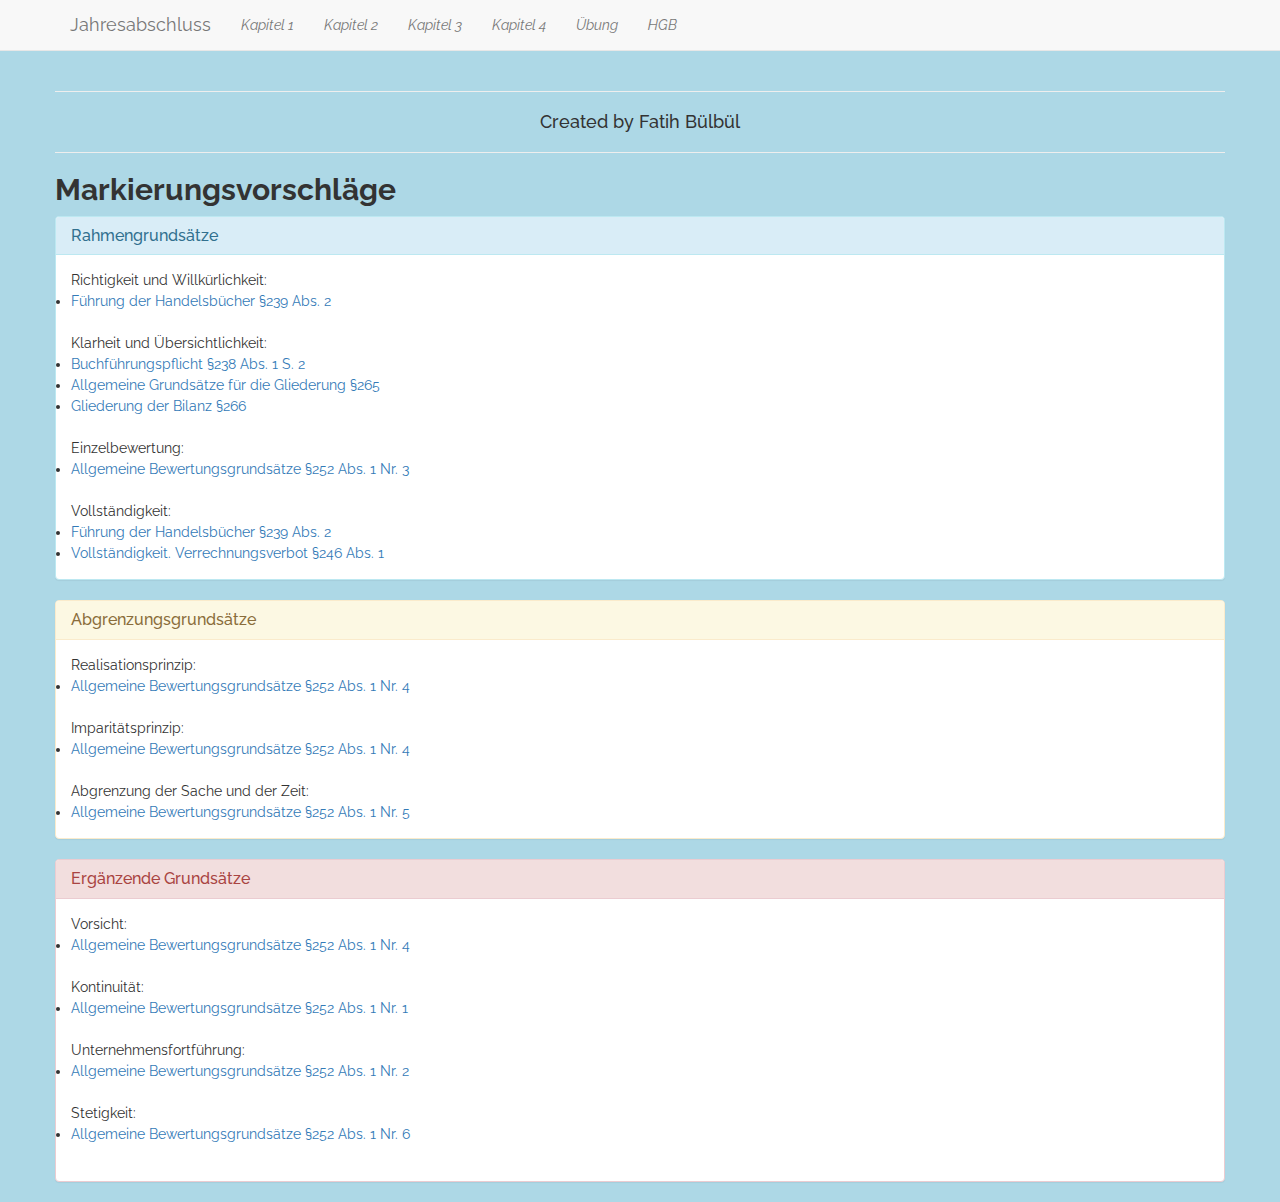
<file: modal/hgb.html>
<!DOCTYPE html>
<html lang="de">
	<head>
		<meta http-equiv="content-type" content="text/html; charset=UTF-8">
		<meta charset="utf-8">
		<title>Jahresabschluss Klausurvorbereitung</title>
		<meta name="generator" content="Bootply" />
		<meta name="viewport" content="width=device-width, initial-scale=1, maximum-scale=1">
		<link href="../css/bootstrap.min.css" rel="stylesheet">
		<!--[if lt IE 9]>
			<script src="//html5shim.googlecode.com/svn/trunk/html5.js"></script>
		<![endif]-->
		<link href="../css/styles.css" rel="stylesheet">
	</head>
	<body>

<header class="navbar navbar-default navbar-static-top" role="banner">
  <div class="container">
    <div class="navbar-header">
      <button class="navbar-toggle" type="button" data-toggle="collapse" data-target=".navbar-collapse">
        <span class="sr-only">Toggle navigation</span>
        <span class="icon-bar"></span>
        <span class="icon-bar"></span>
        <span class="icon-bar"></span>
      </button>
      <a href="../index.html" class="navbar-brand">Jahresabschluss</a>
    </div>
    <nav class="collapse navbar-collapse" role="navigation">
      <ul class="nav navbar-nav">
        <li>
          <a href="kapitel1.html">Kapitel 1</a>
        </li>
        <li>
          <a href="kapitel2.html">Kapitel 2</a>
        </li>
        <li>
          <a href="kapitel3.html">Kapitel 3</a>
        </li>
        <li>
          <a href="kapitel4.html">Kapitel 4</a>
        </li>
        <li>
          <a href="ubung.html">Übung</a>
        </li>
        <li>
          <a href="hgb.html">HGB</a>
        </li>
      </ul>
    </nav>
  </div>
</header>

<!-- Begin Body -->
<div class="container">
	<div class="row">
      <hr>
      <h4 style='text-align:center'>Created by Fatih Bülbül</h4>
      <hr>

      <h2>Markierungsvorschläge</h2>

			<div class="panel panel-info">
			  <div class="panel-heading">
			    <h3 class="panel-title">Rahmengrundsätze</h3>
			  </div>
			  <div class="panel-body">
					Richtigkeit und Willkürlichkeit:
					<li><a href="http://www.gesetze-im-internet.de/hgb/__239.html" data-toggle="tooltip" data-placement="right" title="Die Eintragungen in Büchern und die sonst erforderlichen Aufzeichnungen müssen vollständig, richtig, zeitgerecht und geordnet vorgenommen werden."> Führung der Handelsbücher §239 Abs. 2</a></li>
					<br>
					Klarheit und Übersichtlichkeit:
					<li><a href="http://www.gesetze-im-internet.de/hgb/__238.html" data-toggle="tooltip" data-placement="right" title="Die Buchführung muß so beschaffen sein, daß sie einem sachverständigen Dritten innerhalb angemessener Zeit einen Überblick über die Geschäftsvorfälle und über die Lage des Unternehmens vermitteln kann. ">Buchführungspflicht §238 Abs. 1 S. 2</a></li>
					<li><a href="http://www.gesetze-im-internet.de/hgb/__265.html" data-toggle="tooltip" data-placement="right" title="">Allgemeine Grundsätze für die Gliederung §265</a></li>
					<li><a href="http://www.gesetze-im-internet.de/hgb/__266.html" data-toggle="tooltip" data-placement="right" title="">Gliederung der Bilanz §266</a></li>
					<br>
					Einzelbewertung:
					<li><a href="http://www.gesetze-im-internet.de/hgb/__252.html" data-toggle="tooltip" data-placement="right" title="Die Vermögensgegenstände und Schulden sind zum Abschlußstichtag einzeln zu bewerten.">Allgemeine Bewertungsgrundsätze §252 Abs. 1 Nr. 3</a></li>
					<br>
					Vollständigkeit:
						<li><a href="http://www.gesetze-im-internet.de/hgb/__239.html" data-toggle="tooltip" data-placement="right" title="Die Eintragungen in Büchern und die sonst erforderlichen Aufzeichnungen müssen vollständig, richtig, zeitgerecht und geordnet vorgenommen werden.">Führung der Handelsbücher §239 Abs. 2</a></li>
						<li><a href="http://www.gesetze-im-internet.de/hgb/__246.html" data-toggle="tooltip" data-placement="right" title="Der Jahresabschluss hat sämtliche Vermögensgegenstände, Schulden, Rechnungsabgrenzungsposten sowie Aufwendungen und Erträge zu enthalten, soweit gesetzlich nichts anderes bestimmt ist. Vermögensgegenstände sind in der Bilanz des Eigentümers aufzunehmen; ist ein Vermögensgegenstand nicht dem Eigentümer, sondern einem anderen wirtschaftlich zuzurechnen, hat dieser ihn in seiner Bilanz auszuweisen. Schulden sind in die Bilanz des Schuldners aufzunehmen. Der Unterschiedsbetrag, um den die für die Übernahme eines Unternehmens bewirkte Gegenleistung den Wert der einzelnen Vermögensgegenstände des Unternehmens abzüglich der Schulden im Zeitpunkt der Übernahme übersteigt (entgeltlich erworbener Geschäfts- oder Firmenwert), gilt als zeitlich begrenzt nutzbarer Vermögensgegenstand.">Vollständigkeit. Verrechnungsverbot §246 Abs. 1</a></li>
			  </div>
			</div>

			<div class="panel panel-warning">
				<div class="panel-heading">
					<h3 class="panel-title">Abgrenzungsgrundsätze</h3>
				</div>
				<div class="panel-body">
					Realisationsprinzip:
					<li><a href="http://www.gesetze-im-internet.de/hgb/__252.html" data-toggle="tooltip" data-placement="right" title="Es ist vorsichtig zu bewerten, namentlich sind alle vorhersehbaren Risiken und Verluste, die bis zum Abschlußstichtag entstanden sind, zu berücksichtigen, selbst wenn diese erst zwischen dem Abschlußstichtag und dem Tag der Aufstellung des Jahresabschlusses bekanntgeworden sind; Gewinne sind nur zu berücksichtigen, wenn sie am Abschlußstichtag realisiert sind.">Allgemeine Bewertungsgrundsätze §252 Abs. 1 Nr. 4</a></li>
					<br>
					Imparitätsprinzip:
					<li><a href="http://www.gesetze-im-internet.de/hgb/__252.html" data-toggle="tooltip" data-placement="right" title="Es ist vorsichtig zu bewerten, namentlich sind alle vorhersehbaren Risiken und Verluste, die bis zum Abschlußstichtag entstanden sind, zu berücksichtigen, selbst wenn diese erst zwischen dem Abschlußstichtag und dem Tag der Aufstellung des Jahresabschlusses bekanntgeworden sind; Gewinne sind nur zu berücksichtigen, wenn sie am Abschlußstichtag realisiert sind.">Allgemeine Bewertungsgrundsätze §252 Abs. 1 Nr. 4</a></li>
					<br>
					Abgrenzung der Sache und der Zeit:
					<li><a href="http://www.gesetze-im-internet.de/hgb/__252.html" data-toggle="tooltip" data-placement="right" title="Aufwendungen und Erträge des Geschäftsjahrs sind unabhängig von den Zeitpunkten der entsprechenden Zahlungen im Jahresabschluß zu berücksichtigen.">Allgemeine Bewertungsgrundsätze §252 Abs. 1 Nr. 5</a></li>
				</div>
			</div>

			<div class="panel panel-danger">
				<div class="panel-heading">
					<h3 class="panel-title">Ergänzende Grundsätze</h3>
				</div>
				<div class="panel-body">
					Vorsicht:
					<li><a href="http://www.gesetze-im-internet.de/hgb/__252.html" data-toggle="tooltip" data-placement="right" title="Es ist vorsichtig zu bewerten, namentlich sind alle vorhersehbaren Risiken und Verluste, die bis zum Abschlußstichtag entstanden sind, zu berücksichtigen, selbst wenn diese erst zwischen dem Abschlußstichtag und dem Tag der Aufstellung des Jahresabschlusses bekanntgeworden sind; Gewinne sind nur zu berücksichtigen, wenn sie am Abschlußstichtag realisiert sind.">Allgemeine Bewertungsgrundsätze §252 Abs. 1 Nr. 4</a></li>
					<br>
					Kontinuität:
					<li><a href="http://www.gesetze-im-internet.de/hgb/__252.html" data-toggle="tooltip" data-placement="right" title="Die Wertansätze in der Eröffnungsbilanz des Geschäftsjahrs müssen mit denen der Schlußbilanz des vorhergehenden Geschäftsjahrs übereinstimmen.">Allgemeine Bewertungsgrundsätze §252 Abs. 1 Nr. 1</a></li>
					<br>
					Unternehmensfortführung:
					<li><a href="http://www.gesetze-im-internet.de/hgb/__252.html" data-toggle="tooltip" data-placement="right" title="Bei der Bewertung ist von der Fortführung der Unternehmenstätigkeit auszugehen, sofern dem nicht tatsächliche oder rechtliche Gegebenheiten entgegenstehen.">Allgemeine Bewertungsgrundsätze §252 Abs. 1 Nr. 2</a></li>
					<br>
					Stetigkeit:
					<li><a href="http://www.gesetze-im-internet.de/hgb/__252.html" data-toggle="tooltip" data-placement="right" title="Die auf den vorhergehenden Jahresabschluss angewandten Bewertungsmethoden sind beizubehalten.">Allgemeine Bewertungsgrundsätze §252 Abs. 1 Nr. 6</a></li>
					<br>
				</div>
			</div>
  	</div>
</div>

	<!-- script references -->
    <script src="https://ajax.googleapis.com/ajax/libs/jquery/2.1.4/jquery.min.js"></script>
		<script src="../js/bootstrap.min.js"></script>
		<script src="../js/scripts.js"></script>
	</body>
</html>
</file>
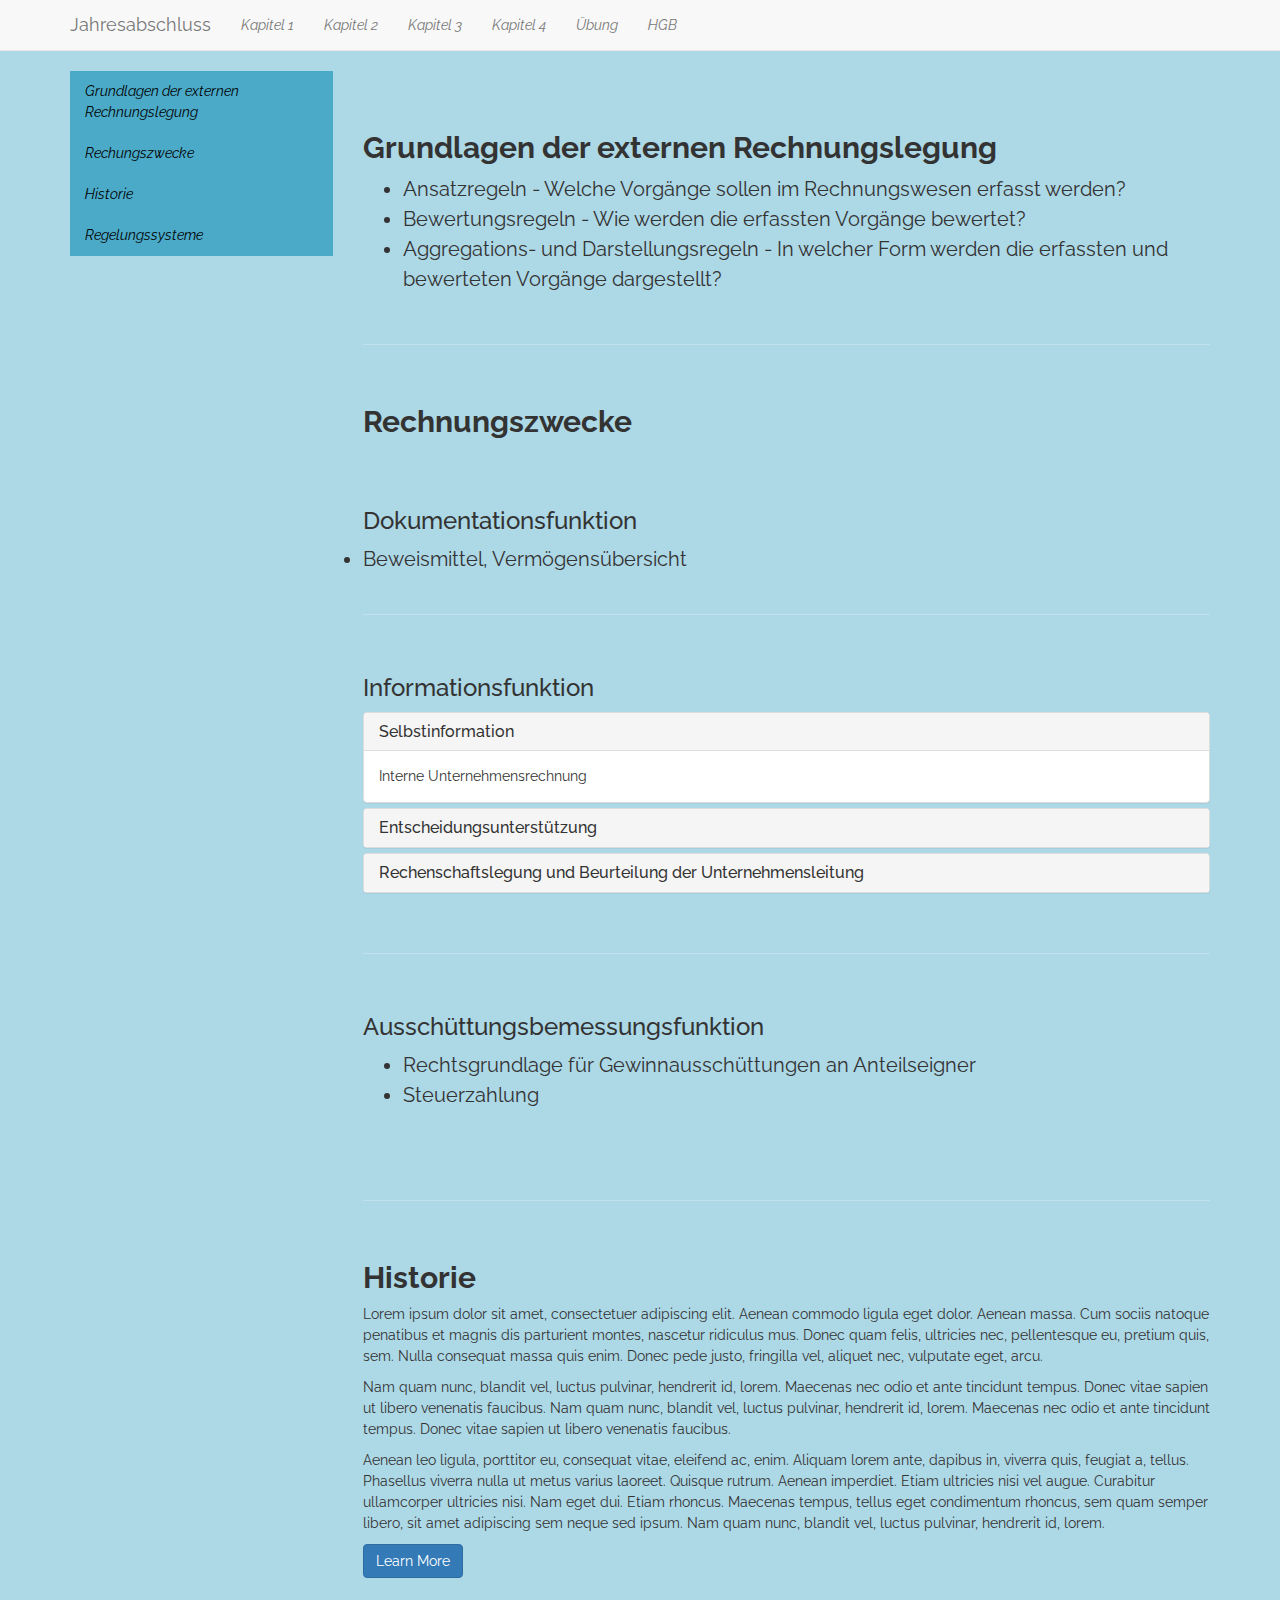
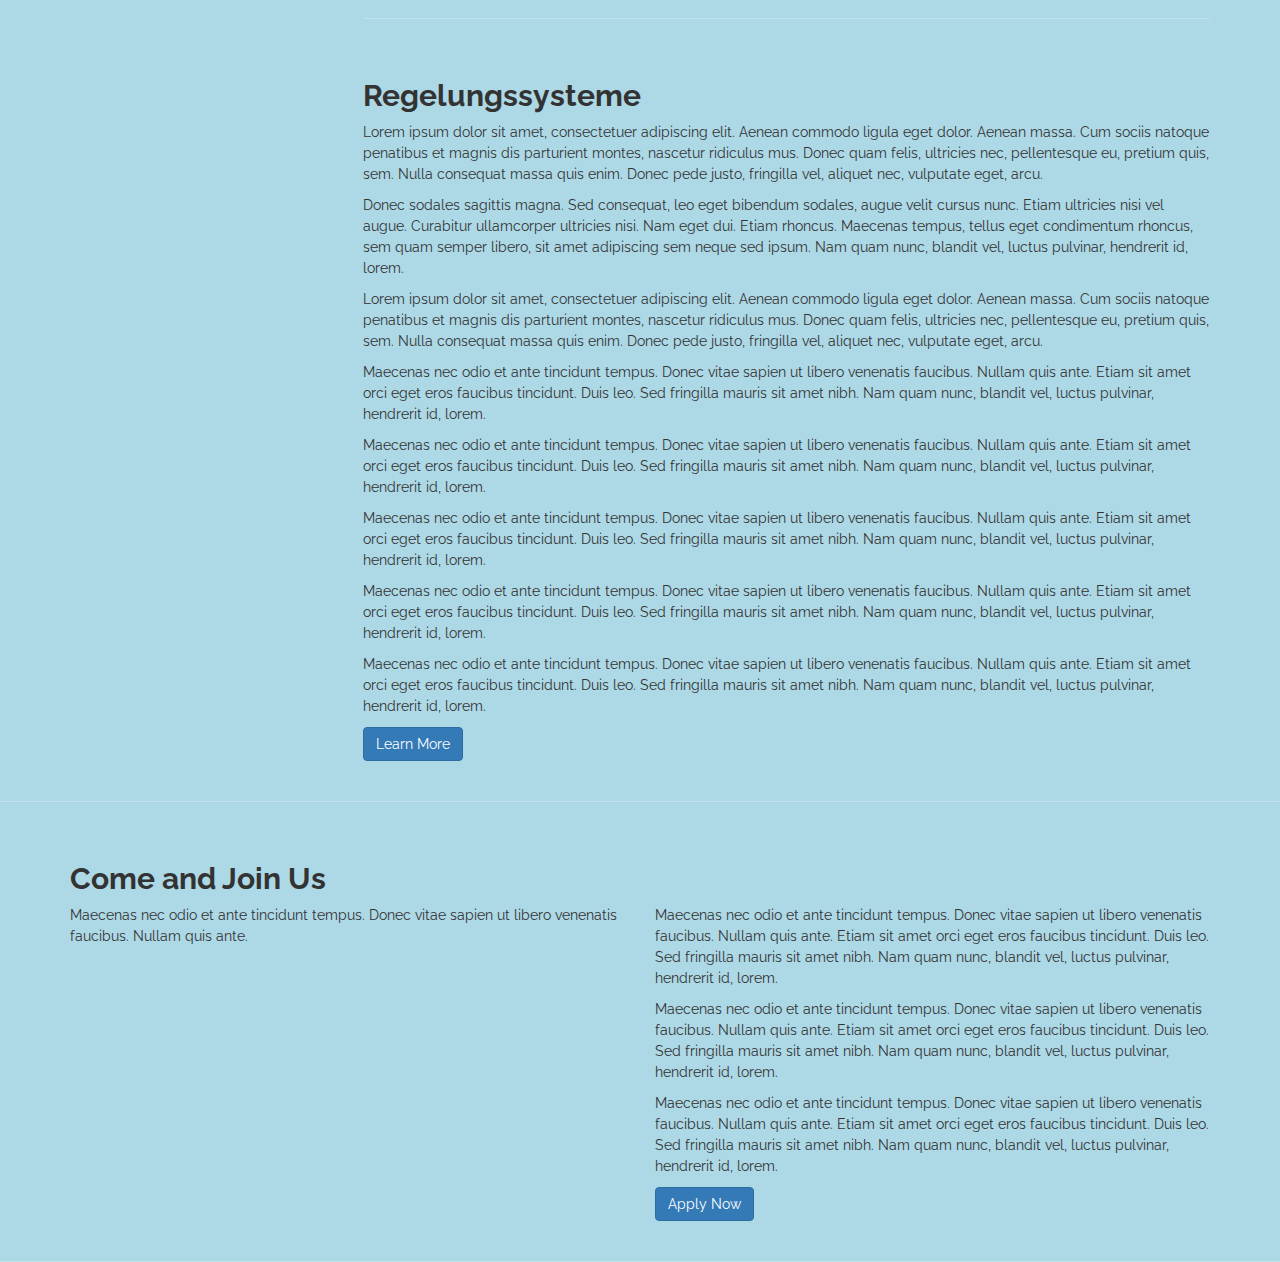
<file: modal/kapitel1.html>
<!DOCTYPE html>
<html lang="de">
<head>
	<meta http-equiv="content-type" content="text/html; charset=UTF-8">
	<meta charset="utf-8">
	<title>Jahresabschluss Klausurvorbereitung</title>
	<meta name="generator" content="Bootply" />
	<meta name="viewport" content="width=device-width, initial-scale=1, maximum-scale=1">
	<link href="../css/bootstrap.min.css" rel="stylesheet">
	<link rel="stylesheet" href="https://maxcdn.bootstrapcdn.com/font-awesome/4.4.0/css/font-awesome.min.css">
	<!--[if lt IE 9]>
	<script src="//html5shim.googlecode.com/svn/trunk/html5.js"></script>
	<![endif]-->
	<link href="../css/styles.css" rel="stylesheet">
</head>
<body data-spy="scroll" data-target="#myScrollspy" data-offset="15">

	<header class="navbar navbar-default navbar-static-top" role="banner">
		<div class="container">
			<div class="navbar-header">
				<button class="navbar-toggle" type="button" data-toggle="collapse" data-target=".navbar-collapse">
					<span class="sr-only">Toggle navigation</span>
					<span class="icon-bar"></span>
					<span class="icon-bar"></span>
					<span class="icon-bar"></span>
				</button>
				<a href="../index.html" class="navbar-brand">Jahresabschluss</a>
			</div>
			<nav class="collapse navbar-collapse" role="navigation">
				<ul class="nav navbar-nav">
					<li>
						<a href="kapitel1.html">Kapitel 1</a>
					</li>
					<li>
						<a href="kapitel2.html">Kapitel 2</a>
					</li>
					<li>
						<a href="kapitel3.html">Kapitel 3</a>
					</li>
					<li>
						<a href="kapitel4.html">Kapitel 4</a>
					</li>
					<li>
						<a href="ubung.html">Übung</a>
					</li>
					<li>
						<a href="hgb.html">HGB</a>
					</li>
				</ul>
			</nav>
		</div>
	</header>

	<!-- Begin Body -->

	<div class="container">
    <div class="row">

      <div class="col-md-3" id="myScrollspy">
        <ul style="background: #4baac8;" id="nav" class="nav hidden-xs hidden-sm" data-spy="affix">
          <li><a href="#section1">Grundlagen der externen Rechnungslegung</a></li>
					<li><a href="#section2">Rechungszwecke</a>
						<ul class='nav'>
							<li><a href="#usection1">Dokumentationsfunktion</a></li>
							<li><a href="#usection2">Informationsfunktion</a></li>
							<li><a href="#usection3">Ausschüttungsbemessungsfunktion</a></li>
							</ul>
					</li>
					<li><a href="#section3">Historie</a></li>
					<li><a href="#section4">Regelungssysteme</a></li>

          <!-- <li><a href="#section2">Web Development</a>
            <ul class="nav">
              <li><a href="#usection1"><span class="fa fa-angle-double-right"></span>Ruby</a></li>
              <li><a href="#usection2"><span class="fa fa-angle-double-right"></span>Python</a></li>
              <li><a href="#usection3"><span class="fa fa-angle-double-right"></span>PHP</a></li>
            </ul>
          </li> -->
        </ul>
      </div>

      <div class="col-md-9">
        <section id="section1">
          <h2>Grundlagen der externen Rechnungslegung</h2>
					<ul>
					<li id="bigli">Ansatzregeln - Welche Vorgänge sollen im Rechnungswesen erfasst werden?</li>
					<li id="bigli">Bewertungsregeln - Wie werden die erfassten Vorgänge bewertet?</li>
					<li id="bigli">Aggregations- und Darstellungsregeln - In welcher Form werden die erfassten und bewerteten Vorgänge dargestellt?</li>
					</ul>
        </section><!--end of section1-->

        <section id="section2">
          <h2>Rechnungszwecke</h2>
          <section id="usection1">
            <h3>Dokumentationsfunktion</h3>
            <li id="bigli">Beweismittel, Vermögensübersicht</li>
          </section><!--end of usection1-->

          <section id="usection2">
            <h3>Informationsfunktion</h3>
						<!--Box öffnen-->
						<div class="panel-group" id="accordion" role="tablist" aria-multiselectable="true">
						  <div class="panel panel-default">
						    <div class="panel-heading" role="tab" id="headingOne">
						      <h4 class="panel-title">
						        <a class="collapsed" role="button" data-toggle="collapse" data-parent="#accordion" href="#collapseOne" aria-expanded="false" aria-controls="collapseOne">
						          Selbstinformation
						        </a>
						      </h4>
						    </div>
						    <div id="collapseOne" class="panel-collapse collapse in" role="tabpanel" aria-labelledby="headingOne">
						      <div class="panel-body">
										Interne Unternehmensrechnung
									</div>
						    </div>
						  </div>
						  <div class="panel panel-default">
						    <div class="panel-heading" role="tab" id="headingTwo">
						      <h4 class="panel-title">
						        <a class="collapsed" role="button" data-toggle="collapse" data-parent="#accordion" href="#collapseTwo" aria-expanded="false" aria-controls="collapseTwo">
						          Entscheidungsunterstützung
						        </a>
						      </h4>
						    </div>
						    <div id="collapseTwo" class="panel-collapse collapse" role="tabpanel" aria-labelledby="headingTwo">
						      <div class="panel-body">
						        <li><a href="http://www.gesetze-im-internet.de/hgb/__264.html" data-toggle="tooltip" data-placement="right" title="Der Jahresabschluß der Kapitalgesellschaft hat unter Beachtung der Grundsätze ordnungsmäßiger Buchführung ein den tatsächlichen Verhältnissen entsprechendes Bild der Vermögens-, Finanz- und Ertragslage der Kapitalgesellschaft zu vermitteln."> Pflicht zur Aufstellung; Befreiung §264 Abs. 2 S. 1</a></li>
										<br>
										<p>Beispiel Tui zeigt: Marktteilnehmer nehmen das Informationsinstrument anscheinend
										ernst und nutzen es für Entscheidungen - im Beispiel für Verkaufsentscheidungen</p>

										<p>Rechtfertigen erhöhte Abschreibungen von 120 Mio. Euro Korrektur des Aktienkurses um mehrere Prozent? Denkbare Erklärungen:</p>

										<ul>
											<li>Erhöhte Abschreibungen bedeuten geringere Profitabilität in der aktuellen Periode. Marktteilnehmer schließen von aktueller auf künftige Profitabilität und passen Erwartungen für die Zukunft an.</li>
											<li>Nachträgliche Korrektur erschüttert Vertrauen der Anleger in das Management, deshalb Preisabschlag.</li>
										</ul>
						      </div>
						    </div>
						  </div>
						  <div class="panel panel-default">
						    <div class="panel-heading" role="tab" id="headingThree">
						      <h4 class="panel-title">
						        <a class="collapsed" role="button" data-toggle="collapse" data-parent="#accordion" href="#collapseThree" aria-expanded="false" aria-controls="collapseThree">
						          Rechenschaftslegung und Beurteilung der Unternehmensleitung
						        </a>
						      </h4>
						    </div>
						    <div id="collapseThree" class="panel-collapse collapse" role="tabpanel" aria-labelledby="headingThree">
						      <div class="panel-body">
						      	<p><font color="red">Rechenschaft</font> und <font color="red">Beurteilung</font> ist dann WICHTIG, wenn Eigentum und Leitung auseinanderfallen.</p>

										<p>Beispiele für die Rechenschaftsfunktion:</p>
										<ul>
											<li>Mitglieder haben Einsichtsrecht in Jahresabschluss</li>
											<li>Kassenbericht auf der Generalversammlung</li>
										</ul>

										<p>Beispiele	für die Beurteilung von Managern:</p>
										<ul>
											<li>Verwendung von Gewinn</li>
											<li>						<!-- Button trigger modal -->
											<button type="button" class="btn btn-primary btn-md" data-toggle="modal" data-target="#myModal">
											  Beispiele
											</button>

											<!-- Modal -->
											<div class="modal fade" id="myModal" tabindex="-1" role="dialog" aria-labelledby="myModalLabel">
											  <div class="modal-dialog" role="document">
											    <div class="modal-content">
											      <div class="modal-header">
											        <button type="button" class="close" data-dismiss="modal" aria-label="Close"><span aria-hidden="true">&times;</span></button>
											        <h4 class="modal-title" id="myModalLabel">Beispiel</h4>
											      </div>
											      <div class="modal-body">

															<div class="container-fluid">
															<div class="col-sm-12 col-md-12">
																<div class="thumbnail"
																	<p>Portsche Geschäftsbericht 2007/2008, Anhang</p>
																	<img src="../images/aufsichtsrat.jpg"><img>
																</div>
															</div>
														</div>

											      </div>
											      <div class="modal-footer">
											        <button type="button" class="btn btn-default" data-dismiss="modal">Close</button>
											      </div>
											    </div>
											  </div>
											</div> finden sich in Geschäftsberichte von Unternehmen</li>
										</ul>
						      </div>
						    </div>
						  </div>
						</div>
          </section><!--end of usection2-->

          <section id="usection3">
            <h3>Ausschüttungsbemessungsfunktion</h3>
						<ul>
							<li id="bigli">Rechtsgrundlage für Gewinnausschüttungen an Anteilseigner</li>
							<li id="bigli">Steuerzahlung</li>
						</ul>
          </section><!--end of usection3-->
        </section><!--end of section2-->

        <section id="section3">
          <h2>Historie</h2
          <p>Lorem ipsum dolor sit amet, consectetuer adipiscing elit. Aenean commodo ligula eget dolor. Aenean
            massa. Cum sociis natoque penatibus et magnis dis parturient montes, nascetur ridiculus mus. Donec
            quam felis, ultricies nec, pellentesque eu, pretium quis, sem. Nulla consequat massa quis enim.
            Donec pede justo, fringilla vel, aliquet nec, vulputate eget, arcu.
          </p>
          <p>Nam quam nunc, blandit vel, luctus pulvinar, hendrerit id, lorem. Maecenas nec odio et ante
            tincidunt tempus. Donec vitae sapien ut libero venenatis faucibus. Nam quam nunc, blandit vel, luctus pulvinar, hendrerit id, lorem. Maecenas nec odio et ante
            tincidunt tempus. Donec vitae sapien ut libero venenatis faucibus.
          </p>
          <p>Aenean leo ligula, porttitor eu, consequat vitae, eleifend ac, enim. Aliquam lorem ante, dapibus in,
            viverra quis, feugiat a, tellus. Phasellus viverra nulla ut metus varius laoreet. Quisque rutrum.
            Aenean imperdiet. Etiam ultricies nisi vel augue. Curabitur ullamcorper ultricies nisi. Nam eget dui.
            Etiam rhoncus. Maecenas tempus, tellus eget condimentum rhoncus, sem quam semper libero, sit amet
            adipiscing sem neque sed ipsum. Nam quam nunc, blandit vel, luctus pulvinar, hendrerit id, lorem.
          </p>
          <button type="button" class="btn btn-primary">Learn More</button>
        </section><!--end of #marketing-->

        <section id="section4">
          <h2>Regelungssysteme</h2>
          <p>Lorem ipsum dolor sit amet, consectetuer adipiscing elit. Aenean commodo ligula eget dolor. Aenean
            massa. Cum sociis natoque penatibus et magnis dis parturient montes, nascetur ridiculus mus. Donec
            quam felis, ultricies nec, pellentesque eu, pretium quis, sem. Nulla consequat massa quis enim.
            Donec pede justo, fringilla vel, aliquet nec, vulputate eget, arcu.
          </p>
          <p>Donec sodales sagittis magna. Sed consequat, leo eget bibendum sodales, augue velit cursus nunc. Etiam ultricies nisi vel augue.
            Curabitur ullamcorper ultricies nisi. Nam eget dui. Etiam rhoncus. Maecenas tempus,
            tellus eget condimentum rhoncus, sem quam semper libero, sit amet adipiscing sem neque sed ipsum.
            Nam quam nunc, blandit vel, luctus pulvinar, hendrerit id, lorem.
          </p>
          <p>Lorem ipsum dolor sit amet, consectetuer adipiscing elit. Aenean commodo ligula eget dolor. Aenean
            massa. Cum sociis natoque penatibus et magnis dis parturient montes, nascetur ridiculus mus. Donec
            quam felis, ultricies nec, pellentesque eu, pretium quis, sem. Nulla consequat massa quis enim.
            Donec pede justo, fringilla vel, aliquet nec, vulputate eget, arcu.
          </p>
          <p>Maecenas nec odio et ante tincidunt tempus. Donec vitae sapien ut libero venenatis faucibus. Nullam quis ante.
            Etiam sit amet orci eget eros faucibus tincidunt. Duis leo. Sed fringilla mauris sit amet nibh.
            Nam quam nunc, blandit vel, luctus pulvinar, hendrerit id, lorem.
          </p>
          <p>Maecenas nec odio et ante tincidunt tempus. Donec vitae sapien ut libero venenatis faucibus. Nullam quis ante.
            Etiam sit amet orci eget eros faucibus tincidunt. Duis leo. Sed fringilla mauris sit amet nibh.
            Nam quam nunc, blandit vel, luctus pulvinar, hendrerit id, lorem.
          </p>
          <p>Maecenas nec odio et ante tincidunt tempus. Donec vitae sapien ut libero venenatis faucibus. Nullam quis ante.
            Etiam sit amet orci eget eros faucibus tincidunt. Duis leo. Sed fringilla mauris sit amet nibh.
            Nam quam nunc, blandit vel, luctus pulvinar, hendrerit id, lorem.
          </p>
          <p>Maecenas nec odio et ante tincidunt tempus. Donec vitae sapien ut libero venenatis faucibus. Nullam quis ante.
            Etiam sit amet orci eget eros faucibus tincidunt. Duis leo. Sed fringilla mauris sit amet nibh.
            Nam quam nunc, blandit vel, luctus pulvinar, hendrerit id, lorem.
          </p>
          <p>Maecenas nec odio et ante tincidunt tempus. Donec vitae sapien ut libero venenatis faucibus. Nullam quis ante.
            Etiam sit amet orci eget eros faucibus tincidunt. Duis leo. Sed fringilla mauris sit amet nibh.
            Nam quam nunc, blandit vel, luctus pulvinar, hendrerit id, lorem.
          </p>
          <button type="button" class="btn btn-primary">Learn More</button>
        </section><!--end of #mathematics-->
      </div>

    </div><!--end of .row-->
  </div><!--end of .container-->

  <section class="application">
    <div class="container">
      <h2>Come and Join Us</h2>
      <div class="row">
        <div class="col-sm-6">
          <p>Maecenas nec odio et ante tincidunt tempus. Donec vitae sapien ut libero venenatis faucibus.
          Nullam quis ante.
          </p>

        </div>
        <div class="col-sm-6">
          <p>Maecenas nec odio et ante tincidunt tempus. Donec vitae sapien ut libero venenatis faucibus. Nullam quis ante.
          Etiam sit amet orci eget eros faucibus tincidunt. Duis leo. Sed fringilla mauris sit amet nibh.
          Nam quam nunc, blandit vel, luctus pulvinar, hendrerit id, lorem.
          </p>
          <p>Maecenas nec odio et ante tincidunt tempus. Donec vitae sapien ut libero venenatis faucibus. Nullam quis ante.
          Etiam sit amet orci eget eros faucibus tincidunt. Duis leo. Sed fringilla mauris sit amet nibh.
          Nam quam nunc, blandit vel, luctus pulvinar, hendrerit id, lorem.
          </p>
          <p>Maecenas nec odio et ante tincidunt tempus. Donec vitae sapien ut libero venenatis faucibus. Nullam quis ante.
          Etiam sit amet orci eget eros faucibus tincidunt. Duis leo. Sed fringilla mauris sit amet nibh.
          Nam quam nunc, blandit vel, luctus pulvinar, hendrerit id, lorem.
          </p>
          <button type="button" class="btn btn-primary">Apply Now</button>
        </div>
      </div><!--end of .row-->
    </div><!--end of .container-->
  </section>



	<!-- script references -->
	<script src="https://ajax.googleapis.com/ajax/libs/jquery/2.1.4/jquery.min.js"></script>
	<script src="../js/bootstrap.min.js"></script>
	<script src="../js/scripts.js"></script>
</body>
</html>
</file>
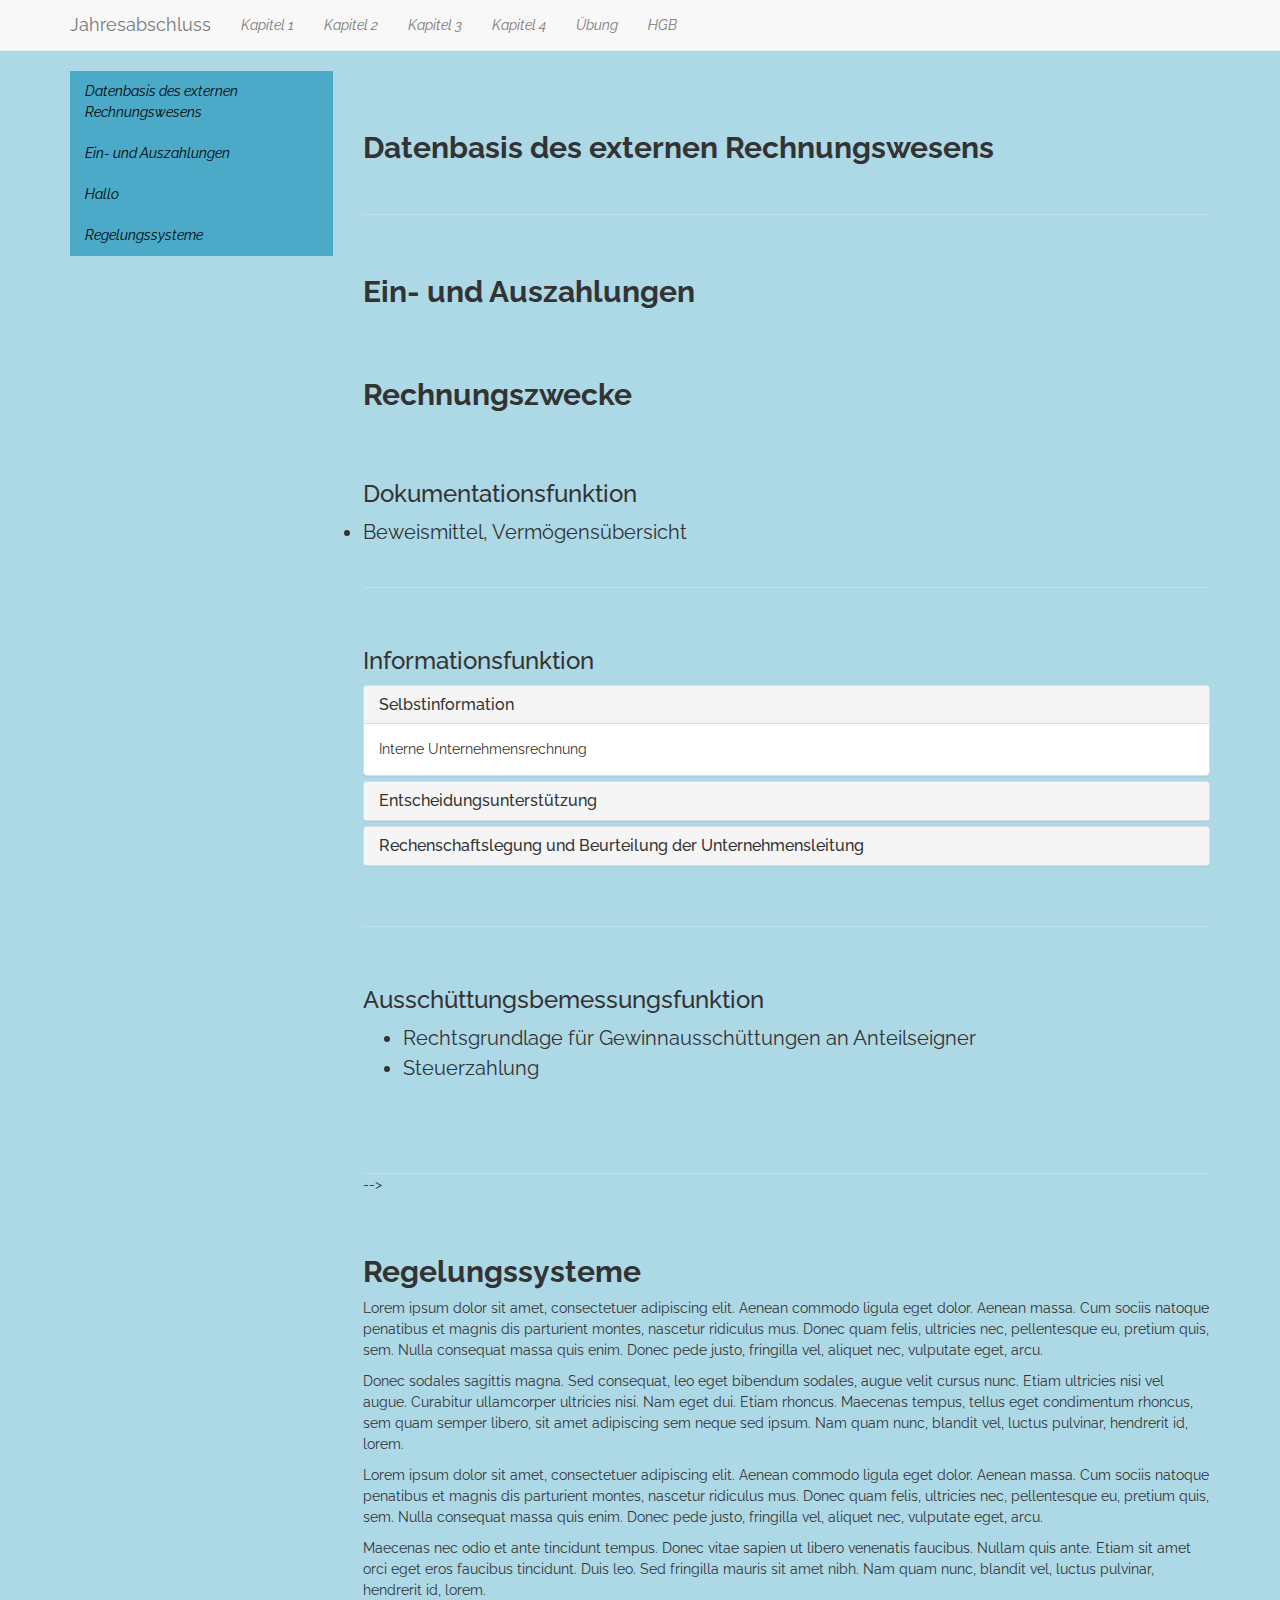
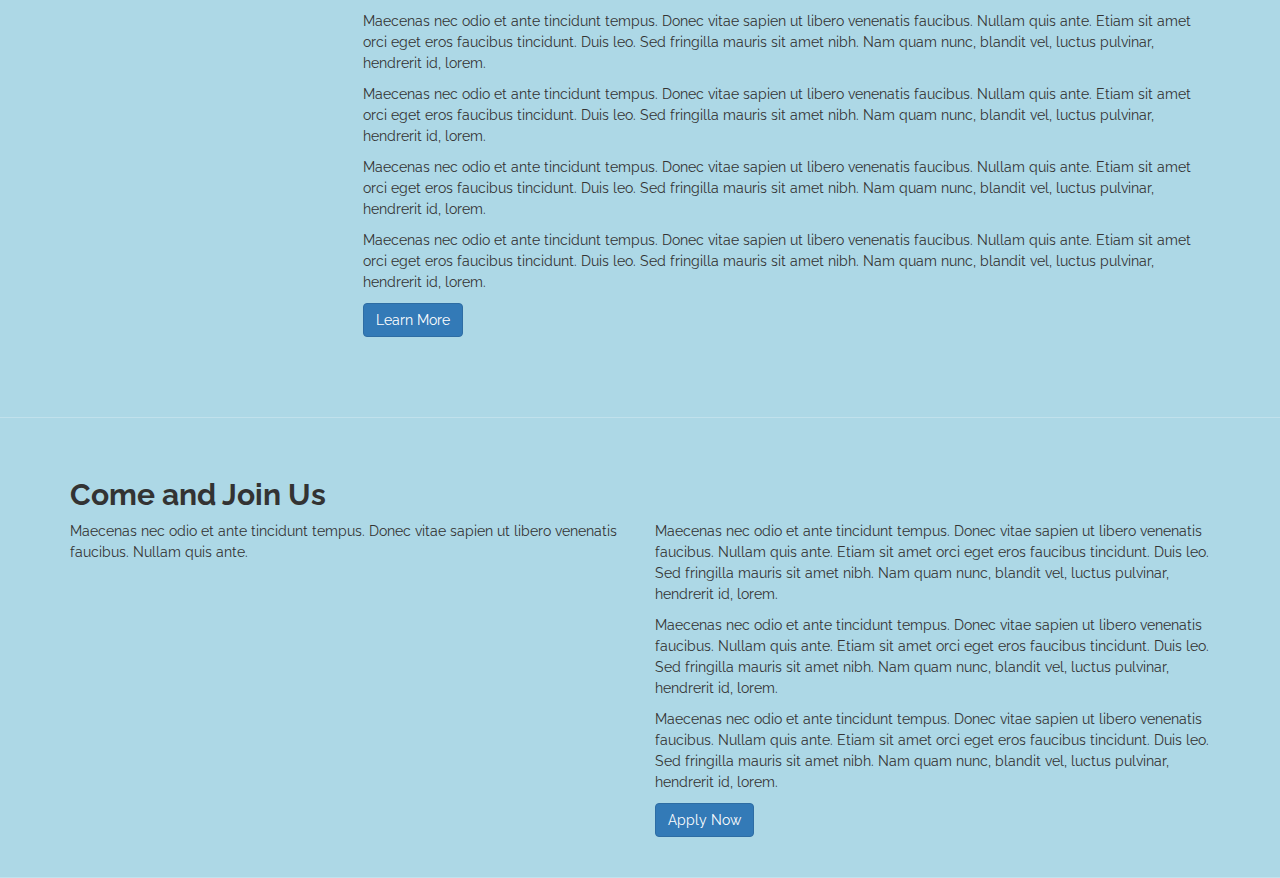
<file: modal/kapitel2.html>
<!DOCTYPE html>
<html lang="de">
<head>
	<meta http-equiv="content-type" content="text/html; charset=UTF-8">
	<meta charset="utf-8">
	<title>Jahresabschluss Klausurvorbereitung</title>
	<meta name="generator" content="Bootply" />
	<meta name="viewport" content="width=device-width, initial-scale=1, maximum-scale=1">
	<link href="../css/bootstrap.min.css" rel="stylesheet">
	<link rel="stylesheet" href="https://maxcdn.bootstrapcdn.com/font-awesome/4.4.0/css/font-awesome.min.css">
	<!--[if lt IE 9]>
	<script src="//html5shim.googlecode.com/svn/trunk/html5.js"></script>
	<![endif]-->
	<link href="../css/styles.css" rel="stylesheet">
</head>
<body data-spy="scroll" data-target="#myScrollspy" data-offset="15">

	<header class="navbar navbar-default navbar-static-top" role="banner">
		<div class="container">
			<div class="navbar-header">
				<button class="navbar-toggle" type="button" data-toggle="collapse" data-target=".navbar-collapse">
					<span class="sr-only">Toggle navigation</span>
					<span class="icon-bar"></span>
					<span class="icon-bar"></span>
					<span class="icon-bar"></span>
				</button>
				<a href="../index.html" class="navbar-brand">Jahresabschluss</a>
			</div>
			<nav class="collapse navbar-collapse" role="navigation">
				<ul class="nav navbar-nav">
					<li>
						<a href="kapitel1.html">Kapitel 1</a>
					</li>
					<li>
						<a href="kapitel2.html">Kapitel 2</a>
					</li>
					<li>
						<a href="kapitel3.html">Kapitel 3</a>
					</li>
					<li>
						<a href="kapitel4.html">Kapitel 4</a>
					</li>
					<li>
						<a href="ubung.html">Übung</a>
					</li>
					<li>
						<a href="hgb.html">HGB</a>
					</li>
				</ul>
			</nav>
		</div>
	</header>

	<!-- Begin Body -->

	<div class="container">
    <div class="row">

      <div class="col-md-3" id="myScrollspy">
        <ul style="background: #4baac8;" id="nav" class="nav hidden-xs hidden-sm" data-spy="affix">
          <li><a href="#section1">Datenbasis des externen Rechnungswesens</a></li>
					<li><a href="#section2">Ein- und Auszahlungen</a></li>
					<li><a href="#section3">Hallo</a>
						<ul class='nav'>
							<li><a href="#usection1">Dokumentationsfunktion</a></li>
							<li><a href="#usection2">Informationsfunktion</a></li>
							<li><a href="#usection3">Ausschüttungsbemessungsfunktion</a></li>
							</ul>
					</li>

					<li><a href="#section4">Regelungssysteme</a></li>

          <!-- <li><a href="#section2">Web Development</a>
            <ul class="nav">
              <li><a href="#usection1"><span class="fa fa-angle-double-right"></span>Ruby</a></li>
              <li><a href="#usection2"><span class="fa fa-angle-double-right"></span>Python</a></li>
              <li><a href="#usection3"><span class="fa fa-angle-double-right"></span>PHP</a></li>
            </ul>
          </li> -->
        </ul>
      </div>

      <div class="col-md-9">
        <section id="section1">
          <h2>Datenbasis des externen Rechnungswesens</h2>
					<!-- <ul>
					<li id="bigli">Ansatzregeln - Welche Vorgänge sollen im Rechnungswesen erfasst werden?</li>
					<li id="bigli">Bewertungsregeln - Wie werden die erfassten Vorgänge bewertet?</li>
					<li id="bigli">Aggregations- und Darstellungsregeln - In welcher Form werden die erfassten und bewerteten Vorgänge dargestellt?</li>
					</ul> -->
        </section><!--end of section1-->

				<section id="section2">
					<h2>Ein- und Auszahlungen</h2
	
				</section><!--end of #marketing-->

        <section id="section3">
          <h2>Rechnungszwecke</h2>
          <section id="usection1">
            <h3>Dokumentationsfunktion</h3>
            <li id="bigli">Beweismittel, Vermögensübersicht</li>
          </section><!--end of usection1-->

          <section id="usection2">
            <h3>Informationsfunktion</h3>
						<!--Box öffnen-->
						<div class="panel-group" id="accordion" role="tablist" aria-multiselectable="true">
						  <div class="panel panel-default">
						    <div class="panel-heading" role="tab" id="headingOne">
						      <h4 class="panel-title">
						        <a class="collapsed" role="button" data-toggle="collapse" data-parent="#accordion" href="#collapseOne" aria-expanded="false" aria-controls="collapseOne">
						          Selbstinformation
						        </a>
						      </h4>
						    </div>
						    <div id="collapseOne" class="panel-collapse collapse in" role="tabpanel" aria-labelledby="headingOne">
						      <div class="panel-body">
										Interne Unternehmensrechnung
									</div>
						    </div>
						  </div>
						  <div class="panel panel-default">
						    <div class="panel-heading" role="tab" id="headingTwo">
						      <h4 class="panel-title">
						        <a class="collapsed" role="button" data-toggle="collapse" data-parent="#accordion" href="#collapseTwo" aria-expanded="false" aria-controls="collapseTwo">
						          Entscheidungsunterstützung
						        </a>
						      </h4>
						    </div>
						    <div id="collapseTwo" class="panel-collapse collapse" role="tabpanel" aria-labelledby="headingTwo">
						      <div class="panel-body">
						        <li><a href="http://www.gesetze-im-internet.de/hgb/__264.html" data-toggle="tooltip" data-placement="right" title="Der Jahresabschluß der Kapitalgesellschaft hat unter Beachtung der Grundsätze ordnungsmäßiger Buchführung ein den tatsächlichen Verhältnissen entsprechendes Bild der Vermögens-, Finanz- und Ertragslage der Kapitalgesellschaft zu vermitteln."> Pflicht zur Aufstellung; Befreiung §264 Abs. 2 S. 1</a></li>
										<br>
										<p>Beispiel Tui zeigt: Marktteilnehmer nehmen das Informationsinstrument anscheinend
										ernst und nutzen es für Entscheidungen - im Beispiel für Verkaufsentscheidungen</p>

										<p>Rechtfertigen erhöhte Abschreibungen von 120 Mio. Euro Korrektur des Aktienkurses um mehrere Prozent? Denkbare Erklärungen:</p>

										<ul>
											<li>Erhöhte Abschreibungen bedeuten geringere Profitabilität in der aktuellen Periode. Marktteilnehmer schließen von aktueller auf künftige Profitabilität und passen Erwartungen für die Zukunft an.</li>
											<li>Nachträgliche Korrektur erschüttert Vertrauen der Anleger in das Management, deshalb Preisabschlag.</li>
										</ul>
						      </div>
						    </div>
						  </div>
						  <div class="panel panel-default">
						    <div class="panel-heading" role="tab" id="headingThree">
						      <h4 class="panel-title">
						        <a class="collapsed" role="button" data-toggle="collapse" data-parent="#accordion" href="#collapseThree" aria-expanded="false" aria-controls="collapseThree">
						          Rechenschaftslegung und Beurteilung der Unternehmensleitung
						        </a>
						      </h4>
						    </div>
						    <div id="collapseThree" class="panel-collapse collapse" role="tabpanel" aria-labelledby="headingThree">
						      <div class="panel-body">
						      	<p><font color="red">Rechenschaft</font> und <font color="red">Beurteilung</font> ist dann WICHTIG, wenn Eigentum und Leitung auseinanderfallen.</p>

										<p>Beispiele für die Rechenschaftsfunktion:</p>
										<ul>
											<li>Mitglieder haben Einsichtsrecht in Jahresabschluss</li>
											<li>Kassenbericht auf der Generalversammlung</li>
										</ul>

										<p>Beispiele	für die Beurteilung von Managern:</p>
										<ul>
											<li>Verwendung von Gewinn</li>
											<li>						<!-- Button trigger modal -->
											<button type="button" class="btn btn-primary btn-md" data-toggle="modal" data-target="#myModal">
											  Beispiele
											</button>

											<!-- Modal -->
											<div class="modal fade" id="myModal" tabindex="-1" role="dialog" aria-labelledby="myModalLabel">
											  <div class="modal-dialog" role="document">
											    <div class="modal-content">
											      <div class="modal-header">
											        <button type="button" class="close" data-dismiss="modal" aria-label="Close"><span aria-hidden="true">&times;</span></button>
											        <h4 class="modal-title" id="myModalLabel">Beispiel</h4>
											      </div>
											      <div class="modal-body">

															<div class="container-fluid">
															<div class="col-sm-12 col-md-12">
																<div class="thumbnail"
																	<p>Portsche Geschäftsbericht 2007/2008, Anhang</p>
																	<img src="../images/aufsichtsrat.jpg"><img>
																</div>
															</div>
														</div>

											      </div>
											      <div class="modal-footer">
											        <button type="button" class="btn btn-default" data-dismiss="modal">Close</button>
											      </div>
											    </div>
											  </div>
											</div> finden sich in Geschäftsberichte von Unternehmen</li>
										</ul>
						      </div>
						    </div>
						  </div>
						</div>
          </section><!--end of usection2-->

          <section id="usection3">
            <h3>Ausschüttungsbemessungsfunktion</h3>
						<ul>
							<li id="bigli">Rechtsgrundlage für Gewinnausschüttungen an Anteilseigner</li>
							<li id="bigli">Steuerzahlung</li>
						</ul>
          </section><!--end of usection3-->
        </section><!--end of section2-->

        <!-- <section id="section3">
          <h2>Historie</h2
          <p>Lorem ipsum dolor sit amet, consectetuer adipiscing elit. Aenean commodo ligula eget dolor. Aenean
            massa. Cum sociis natoque penatibus et magnis dis parturient montes, nascetur ridiculus mus. Donec
            quam felis, ultricies nec, pellentesque eu, pretium quis, sem. Nulla consequat massa quis enim.
            Donec pede justo, fringilla vel, aliquet nec, vulputate eget, arcu.
          </p>
          <p>Nam quam nunc, blandit vel, luctus pulvinar, hendrerit id, lorem. Maecenas nec odio et ante
            tincidunt tempus. Donec vitae sapien ut libero venenatis faucibus. Nam quam nunc, blandit vel, luctus pulvinar, hendrerit id, lorem. Maecenas nec odio et ante
            tincidunt tempus. Donec vitae sapien ut libero venenatis faucibus.
          </p>
          <p>Aenean leo ligula, porttitor eu, consequat vitae, eleifend ac, enim. Aliquam lorem ante, dapibus in,
            viverra quis, feugiat a, tellus. Phasellus viverra nulla ut metus varius laoreet. Quisque rutrum.
            Aenean imperdiet. Etiam ultricies nisi vel augue. Curabitur ullamcorper ultricies nisi. Nam eget dui.
            Etiam rhoncus. Maecenas tempus, tellus eget condimentum rhoncus, sem quam semper libero, sit amet
            adipiscing sem neque sed ipsum. Nam quam nunc, blandit vel, luctus pulvinar, hendrerit id, lorem.
          </p>
          <button type="button" class="btn btn-primary">Learn More</button>
        </section><!--end of #marketing--> -->

        <section id="section4">
          <h2>Regelungssysteme</h2>
          <p>Lorem ipsum dolor sit amet, consectetuer adipiscing elit. Aenean commodo ligula eget dolor. Aenean
            massa. Cum sociis natoque penatibus et magnis dis parturient montes, nascetur ridiculus mus. Donec
            quam felis, ultricies nec, pellentesque eu, pretium quis, sem. Nulla consequat massa quis enim.
            Donec pede justo, fringilla vel, aliquet nec, vulputate eget, arcu.
          </p>
          <p>Donec sodales sagittis magna. Sed consequat, leo eget bibendum sodales, augue velit cursus nunc. Etiam ultricies nisi vel augue.
            Curabitur ullamcorper ultricies nisi. Nam eget dui. Etiam rhoncus. Maecenas tempus,
            tellus eget condimentum rhoncus, sem quam semper libero, sit amet adipiscing sem neque sed ipsum.
            Nam quam nunc, blandit vel, luctus pulvinar, hendrerit id, lorem.
          </p>
          <p>Lorem ipsum dolor sit amet, consectetuer adipiscing elit. Aenean commodo ligula eget dolor. Aenean
            massa. Cum sociis natoque penatibus et magnis dis parturient montes, nascetur ridiculus mus. Donec
            quam felis, ultricies nec, pellentesque eu, pretium quis, sem. Nulla consequat massa quis enim.
            Donec pede justo, fringilla vel, aliquet nec, vulputate eget, arcu.
          </p>
          <p>Maecenas nec odio et ante tincidunt tempus. Donec vitae sapien ut libero venenatis faucibus. Nullam quis ante.
            Etiam sit amet orci eget eros faucibus tincidunt. Duis leo. Sed fringilla mauris sit amet nibh.
            Nam quam nunc, blandit vel, luctus pulvinar, hendrerit id, lorem.
          </p>
          <p>Maecenas nec odio et ante tincidunt tempus. Donec vitae sapien ut libero venenatis faucibus. Nullam quis ante.
            Etiam sit amet orci eget eros faucibus tincidunt. Duis leo. Sed fringilla mauris sit amet nibh.
            Nam quam nunc, blandit vel, luctus pulvinar, hendrerit id, lorem.
          </p>
          <p>Maecenas nec odio et ante tincidunt tempus. Donec vitae sapien ut libero venenatis faucibus. Nullam quis ante.
            Etiam sit amet orci eget eros faucibus tincidunt. Duis leo. Sed fringilla mauris sit amet nibh.
            Nam quam nunc, blandit vel, luctus pulvinar, hendrerit id, lorem.
          </p>
          <p>Maecenas nec odio et ante tincidunt tempus. Donec vitae sapien ut libero venenatis faucibus. Nullam quis ante.
            Etiam sit amet orci eget eros faucibus tincidunt. Duis leo. Sed fringilla mauris sit amet nibh.
            Nam quam nunc, blandit vel, luctus pulvinar, hendrerit id, lorem.
          </p>
          <p>Maecenas nec odio et ante tincidunt tempus. Donec vitae sapien ut libero venenatis faucibus. Nullam quis ante.
            Etiam sit amet orci eget eros faucibus tincidunt. Duis leo. Sed fringilla mauris sit amet nibh.
            Nam quam nunc, blandit vel, luctus pulvinar, hendrerit id, lorem.
          </p>
          <button type="button" class="btn btn-primary">Learn More</button>
        </section><!--end of #mathematics-->
      </div>

    </div><!--end of .row-->
  </div><!--end of .container-->

  <section class="application">
    <div class="container">
      <h2>Come and Join Us</h2>
      <div class="row">
        <div class="col-sm-6">
          <p>Maecenas nec odio et ante tincidunt tempus. Donec vitae sapien ut libero venenatis faucibus.
          Nullam quis ante.
          </p>

        </div>
        <div class="col-sm-6">
          <p>Maecenas nec odio et ante tincidunt tempus. Donec vitae sapien ut libero venenatis faucibus. Nullam quis ante.
          Etiam sit amet orci eget eros faucibus tincidunt. Duis leo. Sed fringilla mauris sit amet nibh.
          Nam quam nunc, blandit vel, luctus pulvinar, hendrerit id, lorem.
          </p>
          <p>Maecenas nec odio et ante tincidunt tempus. Donec vitae sapien ut libero venenatis faucibus. Nullam quis ante.
          Etiam sit amet orci eget eros faucibus tincidunt. Duis leo. Sed fringilla mauris sit amet nibh.
          Nam quam nunc, blandit vel, luctus pulvinar, hendrerit id, lorem.
          </p>
          <p>Maecenas nec odio et ante tincidunt tempus. Donec vitae sapien ut libero venenatis faucibus. Nullam quis ante.
          Etiam sit amet orci eget eros faucibus tincidunt. Duis leo. Sed fringilla mauris sit amet nibh.
          Nam quam nunc, blandit vel, luctus pulvinar, hendrerit id, lorem.
          </p>
          <button type="button" class="btn btn-primary">Apply Now</button>
        </div>
      </div><!--end of .row-->
    </div><!--end of .container-->
  </section>



	<!-- script references -->
	<script src="https://ajax.googleapis.com/ajax/libs/jquery/2.1.4/jquery.min.js"></script>
	<script src="../js/bootstrap.min.js"></script>
	<script src="../js/scripts.js"></script>
</body>
</html>
</file>
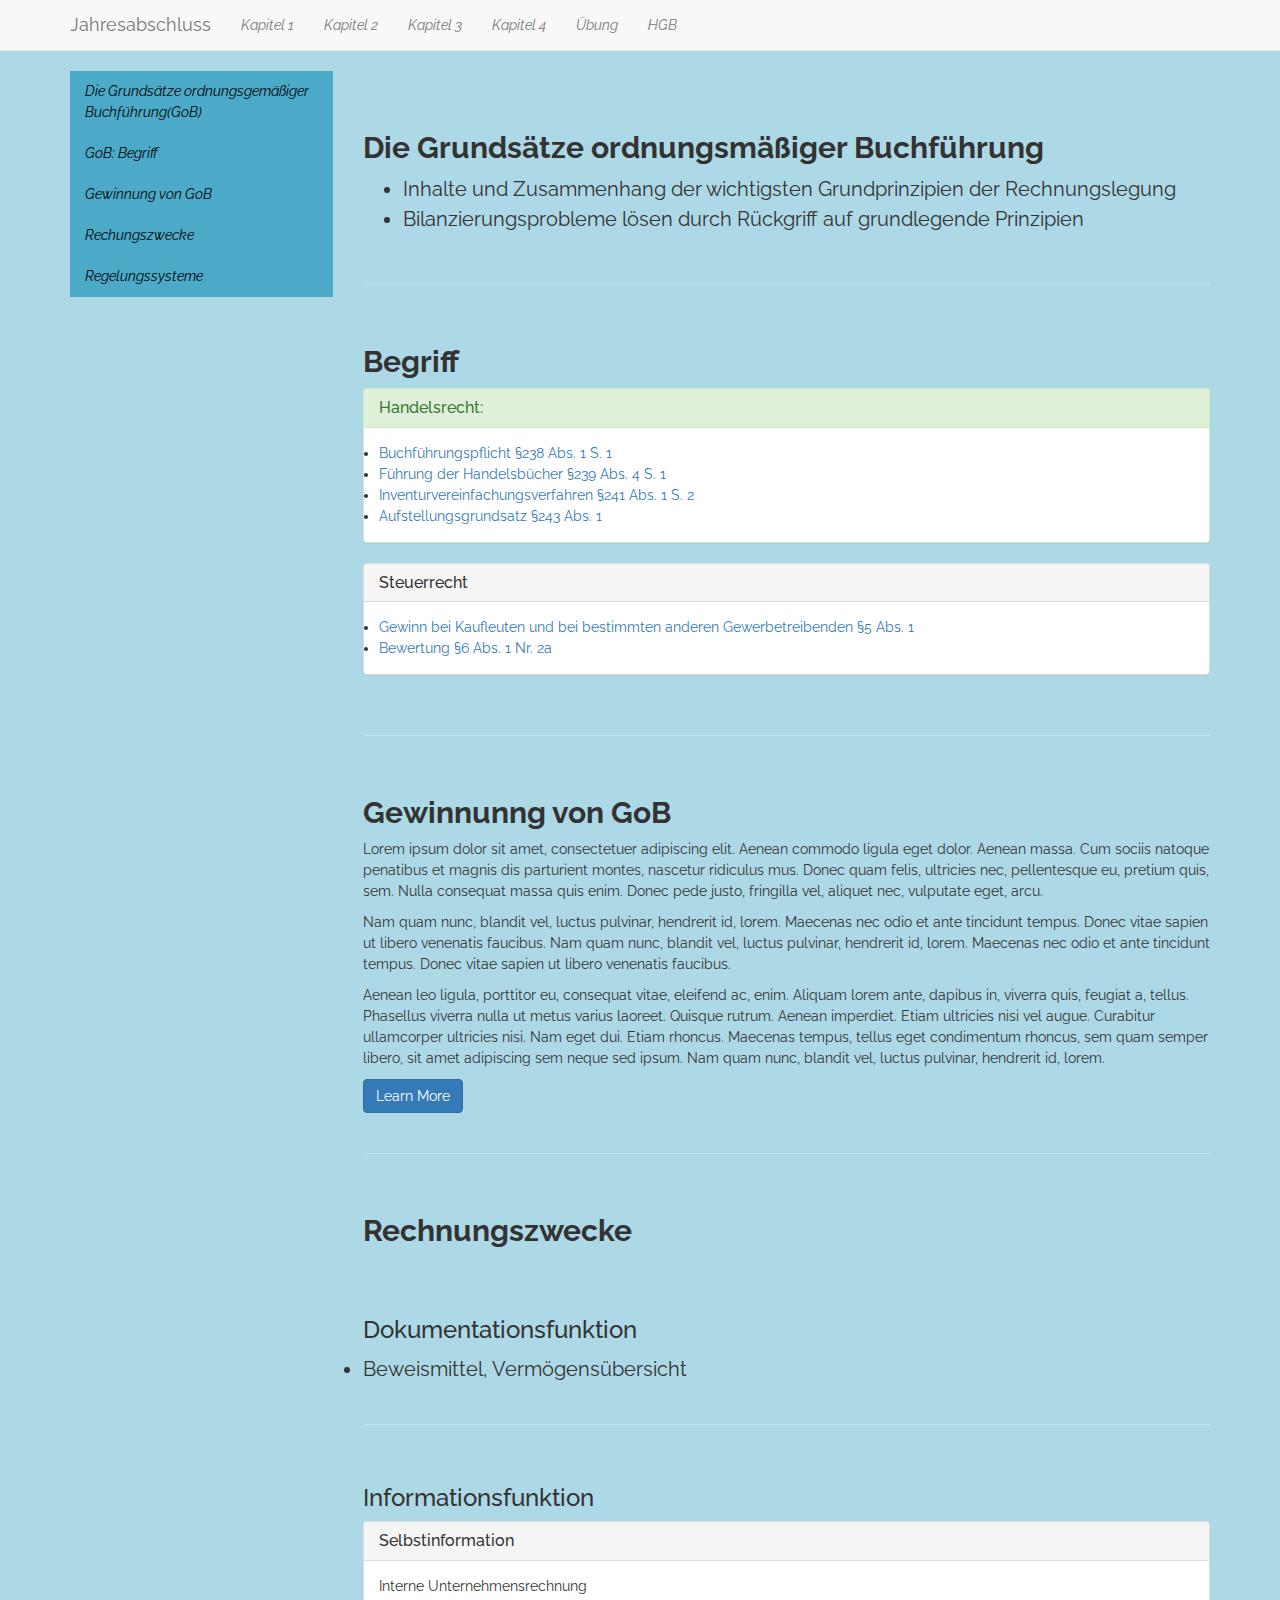
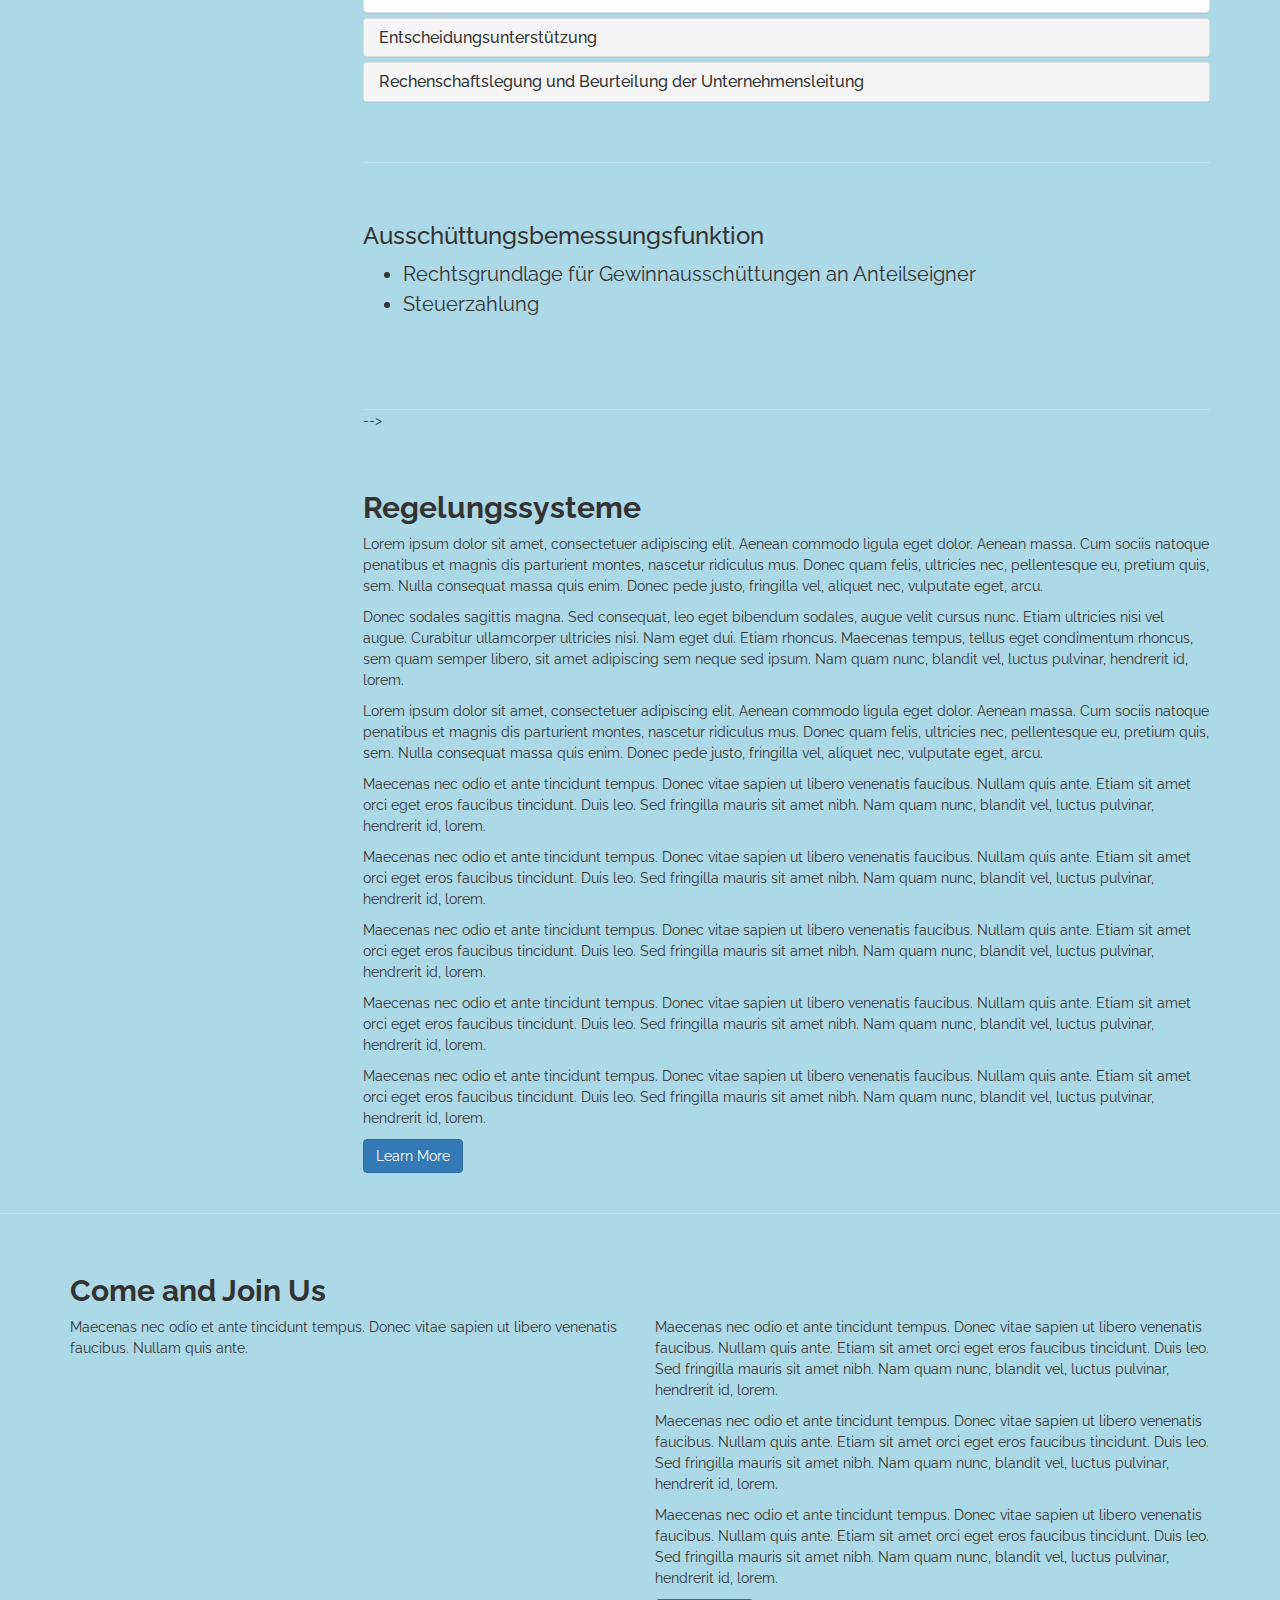
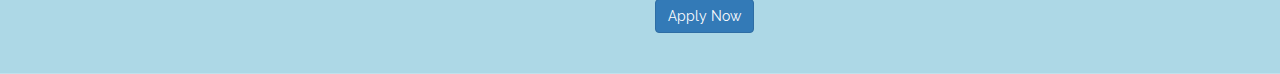
<file: modal/kapitel3.html>
<!DOCTYPE html>
<html lang="de">
<head>
	<meta http-equiv="content-type" content="text/html; charset=UTF-8">
	<meta charset="utf-8">
	<title>Jahresabschluss Klausurvorbereitung</title>
	<meta name="generator" content="Bootply" />
	<meta name="viewport" content="width=device-width, initial-scale=1, maximum-scale=1">
	<link href="../css/bootstrap.min.css" rel="stylesheet">
	<link rel="stylesheet" href="https://maxcdn.bootstrapcdn.com/font-awesome/4.4.0/css/font-awesome.min.css">
	<!--[if lt IE 9]>
	<script src="//html5shim.googlecode.com/svn/trunk/html5.js"></script>
	<![endif]-->
	<link href="../css/styles.css" rel="stylesheet">
</head>
<body data-spy="scroll" data-target="#myScrollspy" data-offset="15">

	<header class="navbar navbar-default navbar-static-top" role="banner">
		<div class="container">
			<div class="navbar-header">
				<button class="navbar-toggle" type="button" data-toggle="collapse" data-target=".navbar-collapse">
					<span class="sr-only">Toggle navigation</span>
					<span class="icon-bar"></span>
					<span class="icon-bar"></span>
					<span class="icon-bar"></span>
				</button>
				<a href="../index.html" class="navbar-brand">Jahresabschluss</a>
			</div>
			<nav class="collapse navbar-collapse" role="navigation">
				<ul class="nav navbar-nav">
					<li>
						<a href="kapitel1.html">Kapitel 1</a>
					</li>
					<li>
						<a href="kapitel2.html">Kapitel 2</a>
					</li>
					<li>
						<a href="kapitel3.html">Kapitel 3</a>
					</li>
					<li>
						<a href="kapitel4.html">Kapitel 4</a>
					</li>
					<li>
						<a href="ubung.html">Übung</a>
					</li>
					<li>
						<a href="hgb.html">HGB</a>
					</li>
				</ul>
			</nav>
		</div>
	</header>

	<!-- Begin Body -->

	<div class="container">
    <div class="row">

      <div class="col-md-3" id="myScrollspy">
        <ul style="background: #4baac8;" id="nav" class="nav hidden-xs hidden-sm" data-spy="affix">
          <li><a href="#section1">Die Grundsätze ordnungsgemäßiger Buchführung(GoB)</a></li>
					<li><a href="#section2">GoB: Begriff</a></li>
					<li><a href="#section3">Gewinnung von GoB</a></li>
					<li><a href="#section4">Rechungszwecke</a>
						<ul class='nav'>
							<li><a href="#usection1">Dokumentationsfunktion</a></li>
							<li><a href="#usection2">Informationsfunktion</a></li>
							<li><a href="#usection3">Ausschüttungsbemessungsfunktion</a></li>
							</ul>
					</li>
					<!-- <li><a href="#section3">Historie</a></li> -->
					<li><a href="#section5">Regelungssysteme</a></li>

          <!-- <li><a href="#section2">Web Development</a>
            <ul class="nav">
              <li><a href="#usection1"><span class="fa fa-angle-double-right"></span>Ruby</a></li>
              <li><a href="#usection2"><span class="fa fa-angle-double-right"></span>Python</a></li>
              <li><a href="#usection3"><span class="fa fa-angle-double-right"></span>PHP</a></li>
            </ul>
          </li> -->
        </ul>
      </div>

      <div class="col-md-9">
        <section id="section1">
          <h2>Die Grundsätze ordnungsmäßiger Buchführung</h2>
					<ul>
					<li id="bigli">Inhalte und Zusammenhang der wichtigsten Grundprinzipien der Rechnungslegung</li>
					<li id="bigli">Bilanzierungsprobleme lösen durch Rückgriff auf grundlegende Prinzipien</li>
					<!--<li id="bigli">Aggregations- und Darstellungsregeln - In welcher Form werden die erfassten und bewerteten Vorgänge dargestellt?</li> -->
					</ul>


        </section><!--end of section1-->

				<section id="section2">
						<h2>Begriff</h2>
						<div class="panel panel-success">
							<div class="panel-heading">
								<h3 class="panel-title">Handelsrecht:</h3>
							</div>
							<div class="panel-body">
							<li><a href="http://www.gesetze-im-internet.de/hgb/__238.html" data-toggle="tooltip" data-placement="right" title="Jeder Kaufmann ist verpflichtet, Bücher zu führen und in diesen seine Handelsgeschäfte und die Lage seines Vermögens nach den Grundsätzen ordnungsmäßiger Buchführung ersichtlich zu machen. "> Buchführungspflicht §238 Abs. 1 S. 1</a></li>

							<li><a href="http://www.gesetze-im-internet.de/hgb/__239.html" data-toggle="tooltip" data-placement="right" title="Die Handelsbücher und die sonst erforderlichen Aufzeichnungen können auch in der geordneten Ablage von Belegen bestehen oder auf Datenträgern geführt werden, soweit diese Formen der Buchführung einschließlich des dabei angewandten Verfahrens den Grundsätzen ordnungsmäßiger Buchführung entsprechen."> Führung der Handelsbücher §239 Abs. 4 S. 1</a></li>

							<li><a href="http://www.gesetze-im-internet.de/hgb/__241.html" data-toggle="tooltip" data-placement="right" title=" Das Verfahren muß den Grundsätzen ordnungsmäßiger Buchführung entsprechen."> Inventurvereinfachungsverfahren §241 Abs. 1 S. 2</a></li>

							<li><a href="http://www.gesetze-im-internet.de/hgb/__243.html" data-toggle="tooltip" data-placement="right" title="Der Jahresabschluß ist nach den Grundsätzen ordnungsmäßiger Buchführung aufzustellen."> Aufstellungsgrundsatz §243 Abs. 1</a></li>
							</div>
						</div>

						<div class="panel panel-default">
							<div class="panel-heading">
								<h3 class="panel-title">Steuerrecht</h3>
							</div>
							<div class="panel-body">
								<li><a href="http://www.gesetze-im-internet.de/estg/__5.html" data-toggle="tooltip" data-placement="right" title="Bei Gewerbetreibenden, die auf Grund gesetzlicher Vorschriften verpflichtet sind, Bücher zu führen und regelmäßig Abschlüsse zu machen, oder die ohne eine solche Verpflichtung Bücher führen und regelmäßig Abschlüsse machen, ist für den Schluss des Wirtschaftsjahres das Betriebsvermögen anzusetzen (§ 4 Absatz 1 Satz 1), das nach den handelsrechtlichen Grundsätzen ordnungsmäßiger Buchführung auszuweisen ist, es sei denn, im Rahmen der Ausübung eines steuerlichen Wahlrechts wird oder wurde ein anderer Ansatz gewählt. 2Voraussetzung für die Ausübung steuerlicher Wahlrechte ist, dass die Wirtschaftsgüter, die nicht mit dem handelsrechtlich maßgeblichen Wert in der steuerlichen Gewinnermittlung ausgewiesen werden, in besondere, laufend zu führende Verzeichnisse aufgenommen werden. 3In den Verzeichnissen sind der Tag der Anschaffung oder Herstellung, die Anschaffungs- oder Herstellungskosten, die Vorschrift des ausgeübten steuerlichen Wahlrechts und die vorgenommenen Abschreibungen nachzuweisen.">Gewinn bei Kaufleuten und bei bestimmten anderen Gewerbetreibenden §5 Abs. 1</a></li>

								<li><a href="http://www.gesetze-im-internet.de/estg/__6.html" data-toggle="tooltip" data-placement="right" title="Steuerpflichtige, die den Gewinn nach § 5 ermitteln, können für den Wertansatz gleichartiger Wirtschaftsgüter des Vorratsvermögens unterstellen, dass die zuletzt angeschafften oder hergestellten Wirtschaftsgüter zuerst verbraucht oder veräußert worden sind, soweit dies den handelsrechtlichen Grundsätzen ordnungsmäßiger Buchführung entspricht. 2Der Vorratsbestand am Schluss des Wirtschaftsjahres, das der erstmaligen Anwendung der Bewertung nach Satz 1 vorangeht, gilt mit seinem Bilanzansatz als erster Zugang des neuen Wirtschaftsjahres. 3Von der Verbrauchs- oder Veräußerungsfolge nach Satz 1 kann in den folgenden Wirtschaftsjahren nur mit Zustimmung des Finanzamts abgewichen werden.">Bewertung §6 Abs. 1 Nr. 2a</a></li>
							</div>
						</div>

				</section><!--end of section2-->
			  <section id="section3">
					<h2>Gewinnunng von GoB</h2
					<p>Lorem ipsum dolor sit amet, consectetuer adipiscing elit. Aenean commodo ligula eget dolor. Aenean
						massa. Cum sociis natoque penatibus et magnis dis parturient montes, nascetur ridiculus mus. Donec
						quam felis, ultricies nec, pellentesque eu, pretium quis, sem. Nulla consequat massa quis enim.
						Donec pede justo, fringilla vel, aliquet nec, vulputate eget, arcu.
					</p>
					<p>Nam quam nunc, blandit vel, luctus pulvinar, hendrerit id, lorem. Maecenas nec odio et ante
						tincidunt tempus. Donec vitae sapien ut libero venenatis faucibus. Nam quam nunc, blandit vel, luctus pulvinar, hendrerit id, lorem. Maecenas nec odio et ante
						tincidunt tempus. Donec vitae sapien ut libero venenatis faucibus.
					</p>
					<p>Aenean leo ligula, porttitor eu, consequat vitae, eleifend ac, enim. Aliquam lorem ante, dapibus in,
						viverra quis, feugiat a, tellus. Phasellus viverra nulla ut metus varius laoreet. Quisque rutrum.
						Aenean imperdiet. Etiam ultricies nisi vel augue. Curabitur ullamcorper ultricies nisi. Nam eget dui.
						Etiam rhoncus. Maecenas tempus, tellus eget condimentum rhoncus, sem quam semper libero, sit amet
						adipiscing sem neque sed ipsum. Nam quam nunc, blandit vel, luctus pulvinar, hendrerit id, lorem.
					</p>
					<button type="button" class="btn btn-primary">Learn More</button>
				</section><!--end of #marketing-->
        <section id="section10">
          <h2>Rechnungszwecke</h2>
          <section id="usection1">
            <h3>Dokumentationsfunktion</h3>
            <li id="bigli">Beweismittel, Vermögensübersicht</li>
          </section><!--end of usection1-->

          <section id="usection2">
            <h3>Informationsfunktion</h3>
						<!--Box öffnen-->
						<div class="panel-group" id="accordion" role="tablist" aria-multiselectable="true">
						  <div class="panel panel-default">
						    <div class="panel-heading" role="tab" id="headingOne">
						      <h4 class="panel-title">
						        <a class="collapsed" role="button" data-toggle="collapse" data-parent="#accordion" href="#collapseOne" aria-expanded="false" aria-controls="collapseOne">
						          Selbstinformation
						        </a>
						      </h4>
						    </div>
						    <div id="collapseOne" class="panel-collapse collapse in" role="tabpanel" aria-labelledby="headingOne">
						      <div class="panel-body">
										Interne Unternehmensrechnung
									</div>
						    </div>
						  </div>
						  <div class="panel panel-default">
						    <div class="panel-heading" role="tab" id="headingTwo">
						      <h4 class="panel-title">
						        <a class="collapsed" role="button" data-toggle="collapse" data-parent="#accordion" href="#collapseTwo" aria-expanded="false" aria-controls="collapseTwo">
						          Entscheidungsunterstützung
						        </a>
						      </h4>
						    </div>
						    <div id="collapseTwo" class="panel-collapse collapse" role="tabpanel" aria-labelledby="headingTwo">
						      <div class="panel-body">
						        <li><a href="http://www.gesetze-im-internet.de/hgb/__264.html" data-toggle="tooltip" data-placement="right" title="Der Jahresabschluß der Kapitalgesellschaft hat unter Beachtung der Grundsätze ordnungsmäßiger Buchführung ein den tatsächlichen Verhältnissen entsprechendes Bild der Vermögens-, Finanz- und Ertragslage der Kapitalgesellschaft zu vermitteln."> Pflicht zur Aufstellung; Befreiung §264 Abs. 2 S. 1</a></li>
										<br>
										<p>Beispiel Tui zeigt: Marktteilnehmer nehmen das Informationsinstrument anscheinend
										ernst und nutzen es für Entscheidungen - im Beispiel für Verkaufsentscheidungen</p>

										<p>Rechtfertigen erhöhte Abschreibungen von 120 Mio. Euro Korrektur des Aktienkurses um mehrere Prozent? Denkbare Erklärungen:</p>

										<ul>
											<li>Erhöhte Abschreibungen bedeuten geringere Profitabilität in der aktuellen Periode. Marktteilnehmer schließen von aktueller auf künftige Profitabilität und passen Erwartungen für die Zukunft an.</li>
											<li>Nachträgliche Korrektur erschüttert Vertrauen der Anleger in das Management, deshalb Preisabschlag.</li>
										</ul>
						      </div>
						    </div>
						  </div>
						  <div class="panel panel-default">
						    <div class="panel-heading" role="tab" id="headingThree">
						      <h4 class="panel-title">
						        <a class="collapsed" role="button" data-toggle="collapse" data-parent="#accordion" href="#collapseThree" aria-expanded="false" aria-controls="collapseThree">
						          Rechenschaftslegung und Beurteilung der Unternehmensleitung
						        </a>
						      </h4>
						    </div>
						    <div id="collapseThree" class="panel-collapse collapse" role="tabpanel" aria-labelledby="headingThree">
						      <div class="panel-body">
						      	<p><font color="red">Rechenschaft</font> und <font color="red">Beurteilung</font> ist dann WICHTIG, wenn Eigentum und Leitung auseinanderfallen.</p>

										<p>Beispiele für die Rechenschaftsfunktion:</p>
										<ul>
											<li>Mitglieder haben Einsichtsrecht in Jahresabschluss</li>
											<li>Kassenbericht auf der Generalversammlung</li>
										</ul>

										<p>Beispiele	für die Beurteilung von Managern:</p>
										<ul>
											<li>Verwendung von Gewinn</li>
											<li>						<!-- Button trigger modal -->
											<button type="button" class="btn btn-primary btn-md" data-toggle="modal" data-target="#myModal">
											  Beispiele
											</button>

											<!-- Modal -->
											<div class="modal fade" id="myModal" tabindex="-1" role="dialog" aria-labelledby="myModalLabel">
											  <div class="modal-dialog" role="document">
											    <div class="modal-content">
											      <div class="modal-header">
											        <button type="button" class="close" data-dismiss="modal" aria-label="Close"><span aria-hidden="true">&times;</span></button>
											        <h4 class="modal-title" id="myModalLabel">Beispiel</h4>
											      </div>
											      <div class="modal-body">

															<div class="container-fluid">
															<div class="col-sm-12 col-md-12">
																<div class="thumbnail"
																	<p>Portsche Geschäftsbericht 2007/2008, Anhang</p>
																	<img src="../images/aufsichtsrat.jpg"><img>
																</div>
															</div>
														</div>

											      </div>
											      <div class="modal-footer">
											        <button type="button" class="btn btn-default" data-dismiss="modal">Close</button>
											      </div>
											    </div>
											  </div>
											</div> finden sich in Geschäftsberichte von Unternehmen</li>
										</ul>
						      </div>
						    </div>
						  </div>
						</div>
          </section><!--end of usection2-->

          <section id="usection3">
            <h3>Ausschüttungsbemessungsfunktion</h3>
						<ul>
							<li id="bigli">Rechtsgrundlage für Gewinnausschüttungen an Anteilseigner</li>
							<li id="bigli">Steuerzahlung</li>
						</ul>
          </section><!--end of usection3-->
        </section><!--end of section2-->

        <!-- <section id="section3">
          <h2>Historie</h2
          <p>Lorem ipsum dolor sit amet, consectetuer adipiscing elit. Aenean commodo ligula eget dolor. Aenean
            massa. Cum sociis natoque penatibus et magnis dis parturient montes, nascetur ridiculus mus. Donec
            quam felis, ultricies nec, pellentesque eu, pretium quis, sem. Nulla consequat massa quis enim.
            Donec pede justo, fringilla vel, aliquet nec, vulputate eget, arcu.
          </p>
          <p>Nam quam nunc, blandit vel, luctus pulvinar, hendrerit id, lorem. Maecenas nec odio et ante
            tincidunt tempus. Donec vitae sapien ut libero venenatis faucibus. Nam quam nunc, blandit vel, luctus pulvinar, hendrerit id, lorem. Maecenas nec odio et ante
            tincidunt tempus. Donec vitae sapien ut libero venenatis faucibus.
          </p>
          <p>Aenean leo ligula, porttitor eu, consequat vitae, eleifend ac, enim. Aliquam lorem ante, dapibus in,
            viverra quis, feugiat a, tellus. Phasellus viverra nulla ut metus varius laoreet. Quisque rutrum.
            Aenean imperdiet. Etiam ultricies nisi vel augue. Curabitur ullamcorper ultricies nisi. Nam eget dui.
            Etiam rhoncus. Maecenas tempus, tellus eget condimentum rhoncus, sem quam semper libero, sit amet
            adipiscing sem neque sed ipsum. Nam quam nunc, blandit vel, luctus pulvinar, hendrerit id, lorem.
          </p>
          <button type="button" class="btn btn-primary">Learn More</button>
        </section><!--end of #marketing--> -->

        <section id="section4">
          <h2>Regelungssysteme</h2>
          <p>Lorem ipsum dolor sit amet, consectetuer adipiscing elit. Aenean commodo ligula eget dolor. Aenean
            massa. Cum sociis natoque penatibus et magnis dis parturient montes, nascetur ridiculus mus. Donec
            quam felis, ultricies nec, pellentesque eu, pretium quis, sem. Nulla consequat massa quis enim.
            Donec pede justo, fringilla vel, aliquet nec, vulputate eget, arcu.
          </p>
          <p>Donec sodales sagittis magna. Sed consequat, leo eget bibendum sodales, augue velit cursus nunc. Etiam ultricies nisi vel augue.
            Curabitur ullamcorper ultricies nisi. Nam eget dui. Etiam rhoncus. Maecenas tempus,
            tellus eget condimentum rhoncus, sem quam semper libero, sit amet adipiscing sem neque sed ipsum.
            Nam quam nunc, blandit vel, luctus pulvinar, hendrerit id, lorem.
          </p>
          <p>Lorem ipsum dolor sit amet, consectetuer adipiscing elit. Aenean commodo ligula eget dolor. Aenean
            massa. Cum sociis natoque penatibus et magnis dis parturient montes, nascetur ridiculus mus. Donec
            quam felis, ultricies nec, pellentesque eu, pretium quis, sem. Nulla consequat massa quis enim.
            Donec pede justo, fringilla vel, aliquet nec, vulputate eget, arcu.
          </p>
          <p>Maecenas nec odio et ante tincidunt tempus. Donec vitae sapien ut libero venenatis faucibus. Nullam quis ante.
            Etiam sit amet orci eget eros faucibus tincidunt. Duis leo. Sed fringilla mauris sit amet nibh.
            Nam quam nunc, blandit vel, luctus pulvinar, hendrerit id, lorem.
          </p>
          <p>Maecenas nec odio et ante tincidunt tempus. Donec vitae sapien ut libero venenatis faucibus. Nullam quis ante.
            Etiam sit amet orci eget eros faucibus tincidunt. Duis leo. Sed fringilla mauris sit amet nibh.
            Nam quam nunc, blandit vel, luctus pulvinar, hendrerit id, lorem.
          </p>
          <p>Maecenas nec odio et ante tincidunt tempus. Donec vitae sapien ut libero venenatis faucibus. Nullam quis ante.
            Etiam sit amet orci eget eros faucibus tincidunt. Duis leo. Sed fringilla mauris sit amet nibh.
            Nam quam nunc, blandit vel, luctus pulvinar, hendrerit id, lorem.
          </p>
          <p>Maecenas nec odio et ante tincidunt tempus. Donec vitae sapien ut libero venenatis faucibus. Nullam quis ante.
            Etiam sit amet orci eget eros faucibus tincidunt. Duis leo. Sed fringilla mauris sit amet nibh.
            Nam quam nunc, blandit vel, luctus pulvinar, hendrerit id, lorem.
          </p>
          <p>Maecenas nec odio et ante tincidunt tempus. Donec vitae sapien ut libero venenatis faucibus. Nullam quis ante.
            Etiam sit amet orci eget eros faucibus tincidunt. Duis leo. Sed fringilla mauris sit amet nibh.
            Nam quam nunc, blandit vel, luctus pulvinar, hendrerit id, lorem.
          </p>
          <button type="button" class="btn btn-primary">Learn More</button>
        </section><!--end of #mathematics-->
      </div>

    </div><!--end of .row-->
  </div><!--end of .container-->

  <section class="application">
    <div class="container">
      <h2>Come and Join Us</h2>
      <div class="row">
        <div class="col-sm-6">
          <p>Maecenas nec odio et ante tincidunt tempus. Donec vitae sapien ut libero venenatis faucibus.
          Nullam quis ante.
          </p>

        </div>
        <div class="col-sm-6">
          <p>Maecenas nec odio et ante tincidunt tempus. Donec vitae sapien ut libero venenatis faucibus. Nullam quis ante.
          Etiam sit amet orci eget eros faucibus tincidunt. Duis leo. Sed fringilla mauris sit amet nibh.
          Nam quam nunc, blandit vel, luctus pulvinar, hendrerit id, lorem.
          </p>
          <p>Maecenas nec odio et ante tincidunt tempus. Donec vitae sapien ut libero venenatis faucibus. Nullam quis ante.
          Etiam sit amet orci eget eros faucibus tincidunt. Duis leo. Sed fringilla mauris sit amet nibh.
          Nam quam nunc, blandit vel, luctus pulvinar, hendrerit id, lorem.
          </p>
          <p>Maecenas nec odio et ante tincidunt tempus. Donec vitae sapien ut libero venenatis faucibus. Nullam quis ante.
          Etiam sit amet orci eget eros faucibus tincidunt. Duis leo. Sed fringilla mauris sit amet nibh.
          Nam quam nunc, blandit vel, luctus pulvinar, hendrerit id, lorem.
          </p>
          <button type="button" class="btn btn-primary">Apply Now</button>
        </div>
      </div><!--end of .row-->
    </div><!--end of .container-->
  </section>



	<!-- script references -->
	<script src="https://ajax.googleapis.com/ajax/libs/jquery/2.1.4/jquery.min.js"></script>
	<script src="../js/bootstrap.min.js"></script>
	<script src="../js/scripts.js"></script>
</body>
</html>
</file>
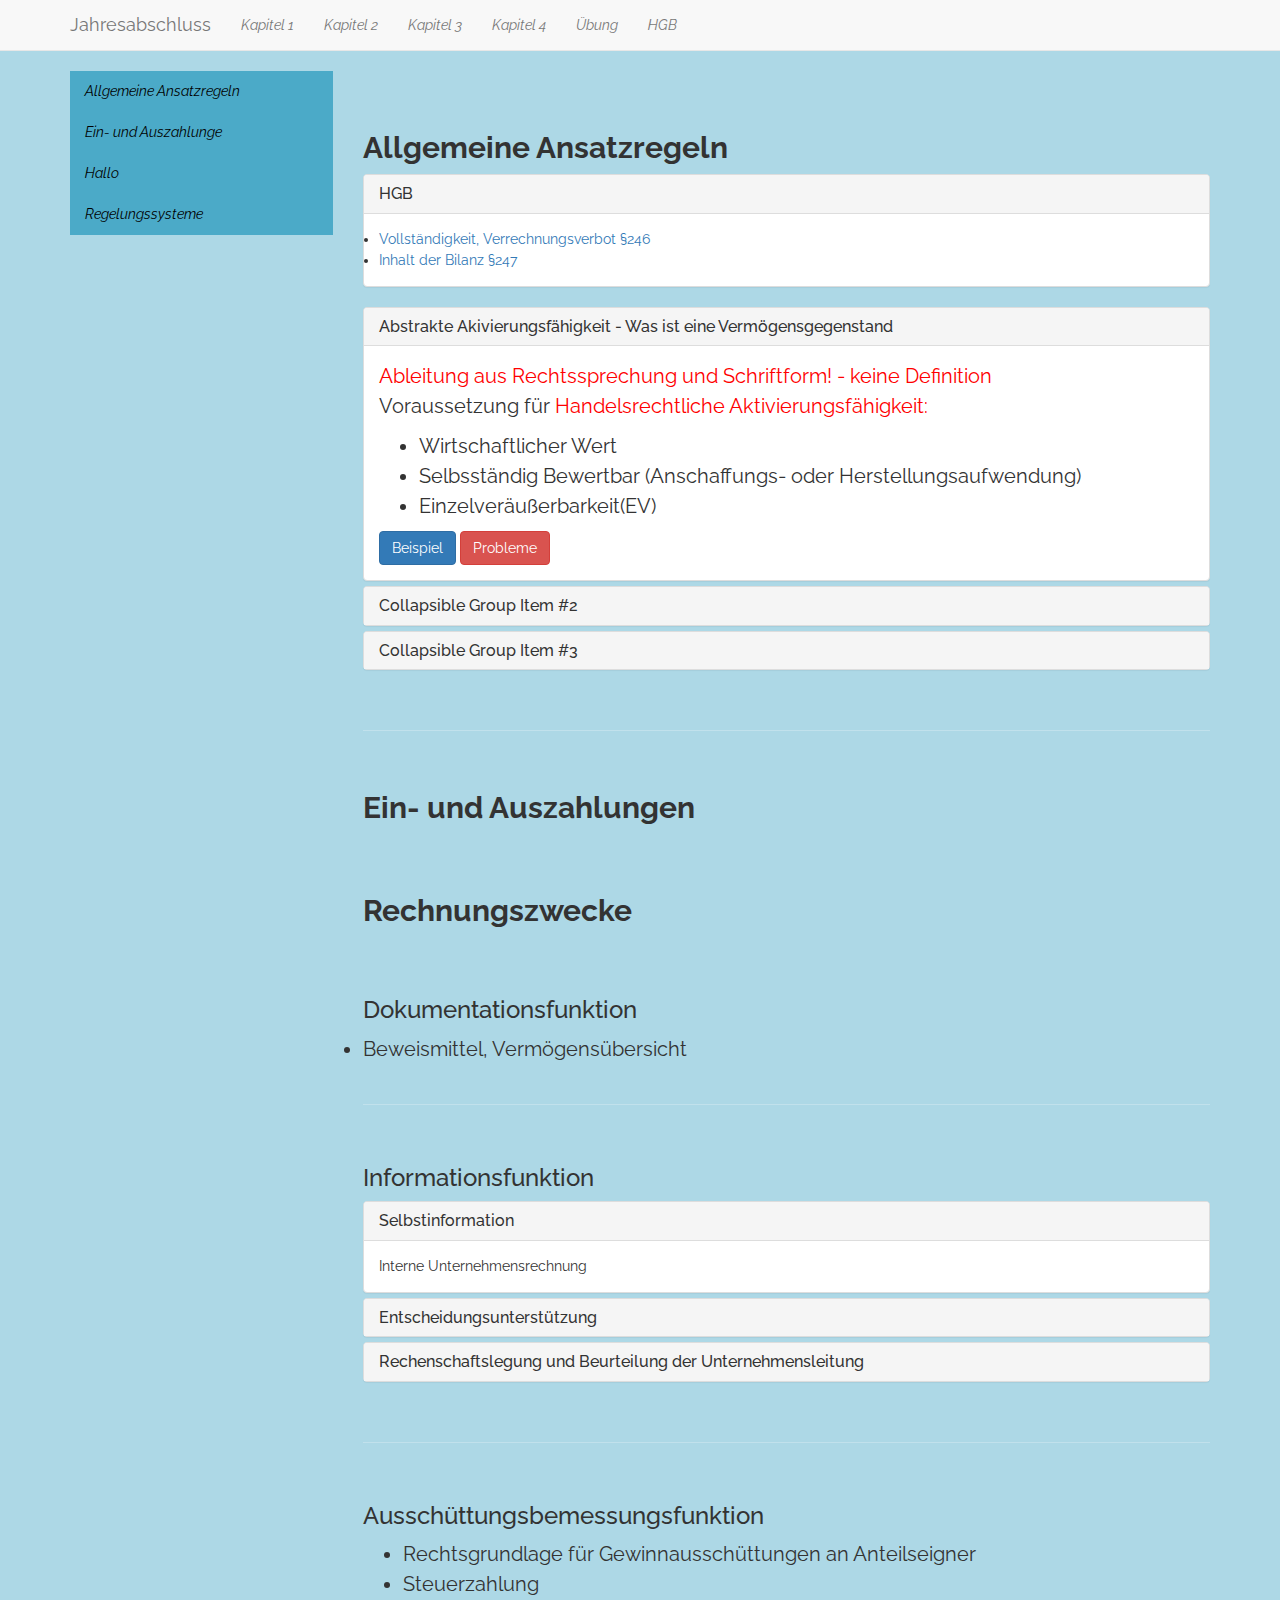
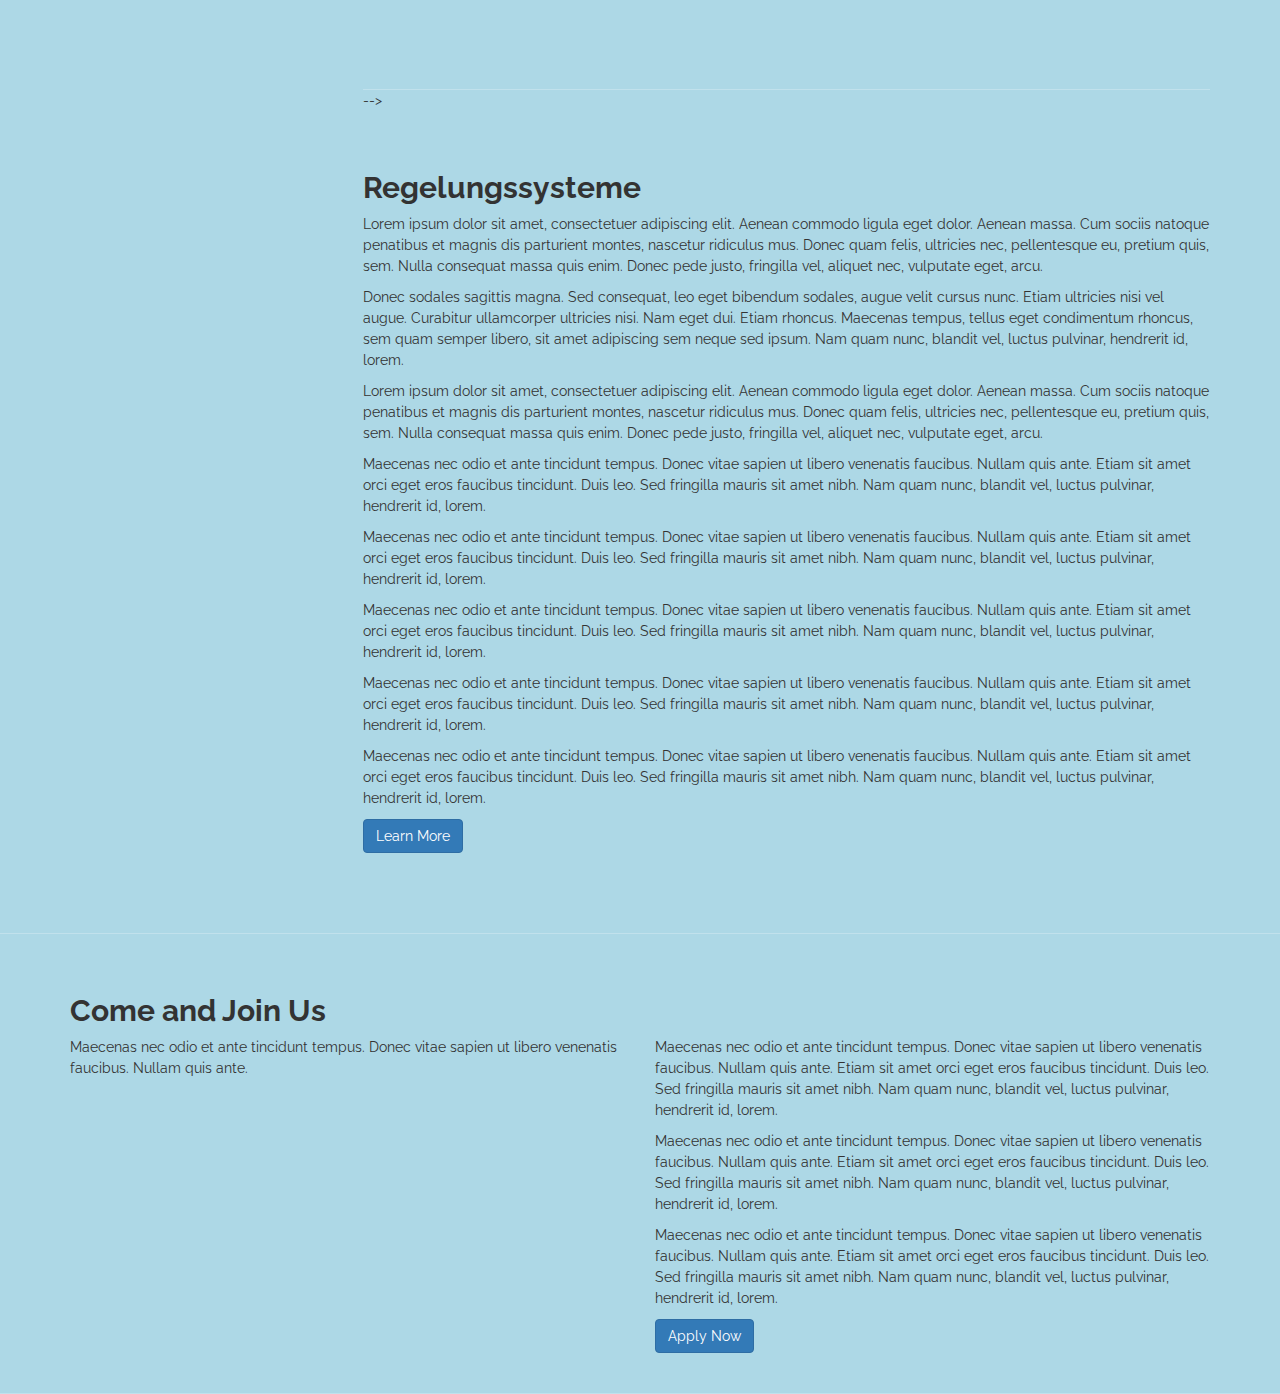
<file: modal/kapitel4.html>
<!DOCTYPE html>
<html lang="de">
<head>
	<meta http-equiv="content-type" content="text/html; charset=UTF-8">
	<meta charset="utf-8">
	<title>Jahresabschluss Klausurvorbereitung</title>
	<meta name="generator" content="Bootply" />
	<meta name="viewport" content="width=device-width, initial-scale=1, maximum-scale=1">
	<link href="../css/bootstrap.min.css" rel="stylesheet">
	<link rel="stylesheet" href="https://maxcdn.bootstrapcdn.com/font-awesome/4.4.0/css/font-awesome.min.css">
	<!--[if lt IE 9]>
	<script src="//html5shim.googlecode.com/svn/trunk/html5.js"></script>
	<![endif]-->
	<link href="../css/styles.css" rel="stylesheet">
</head>
<body data-spy="scroll" data-target="#myScrollspy" data-offset="15">

	<header class="navbar navbar-default navbar-static-top" role="banner">
		<div class="container">
			<div class="navbar-header">
				<button class="navbar-toggle" type="button" data-toggle="collapse" data-target=".navbar-collapse">
					<span class="sr-only">Toggle navigation</span>
					<span class="icon-bar"></span>
					<span class="icon-bar"></span>
					<span class="icon-bar"></span>
				</button>
				<a href="../index.html" class="navbar-brand">Jahresabschluss</a>
			</div>
			<nav class="collapse navbar-collapse" role="navigation">
				<ul class="nav navbar-nav">
					<li>
						<a href="kapitel1.html">Kapitel 1</a>
					</li>
					<li>
						<a href="kapitel2.html">Kapitel 2</a>
					</li>
					<li>
						<a href="kapitel3.html">Kapitel 3</a>
					</li>
					<li>
						<a href="kapitel4.html">Kapitel 4</a>
					</li>
					<li>
						<a href="ubung.html">Übung</a>
					</li>
					<li>
						<a href="hgb.html">HGB</a>
					</li>
				</ul>
			</nav>
		</div>
	</header>

	<!-- Begin Body -->

	<div class="container">
    <div class="row">

      <div class="col-md-3" id="myScrollspy">
        <ul style="background: #4baac8;" id="nav" class="nav hidden-xs hidden-sm" data-spy="affix">
          <li><a href="#section1">Allgemeine Ansatzregeln</a></li>
					<li><a href="#section2">Ein- und Auszahlunge</a></li>
					<li><a href="#section3">Hallo</a>
						<ul class='nav'>
							<li><a href="#usection1">Dokumentationsfunktion</a></li>
							<li><a href="#usection2">Informationsfunktion</a></li>
							<li><a href="#usection3">Ausschüttungsbemessungsfunktion</a></li>
							</ul>
					</li>

					<li><a href="#section4">Regelungssysteme</a></li>

          <!-- <li><a href="#section2">Web Development</a>
            <ul class="nav">
              <li><a href="#usection1"><span class="fa fa-angle-double-right"></span>Ruby</a></li>
              <li><a href="#usection2"><span class="fa fa-angle-double-right"></span>Python</a></li>
              <li><a href="#usection3"><span class="fa fa-angle-double-right"></span>PHP</a></li>
            </ul>
          </li> -->
        </ul>
      </div>

      <div class="col-md-9">
        <section id="section1">
          <h2>Allgemeine Ansatzregeln</h2>
					<div class="panel panel-default">
						<div class="panel-heading">
							<h3 class="panel-title">HGB</h3>
						</div>
						<div class="panel-body">
							<li><a href="http://www.gesetze-im-internet.de/hgb/__246.html" data-toggle="tooltip" data-placement="right" title="Vermögensgegenstände sind in der Bilanz des Eigentümers...Schulden sind in die Bilanz des Schuldners ...">Vollständigkeit, Verrechnungsverbot §246</a></li>
							<li><a href="http://www.gesetze-im-internet.de/hgb/__247.html" data-toggle="tooltip" data-placement="right" title="">Inhalt der Bilanz §247</a></li>
						</div>
					</div>
					<div class="panel-group" id="accordion" role="tablist" aria-multiselectable="true">
						<div class="panel panel-default">
							<div class="panel-heading" role="tab" id="headingOne">
								<h4 class="panel-title">
									<a role="button" data-toggle="collapse" data-parent="#accordion" href="#collapseOne" aria-expanded="true" aria-controls="collapseOne">
										Abstrakte Akivierungsfähigkeit - Was ist eine Vermögensgegenstand
									</a>
								</h4>
							</div>
							<div id="collapseOne" class="panel-collapse collapse in" role="tabpanel" aria-labelledby="headingOne">
								<div class="panel-body">

									<p id=bigli>
										<font color = "red"> Ableitung aus Rechtssprechung und Schriftform! - keine Definition</font>
									<br>
										Voraussetzung für <font color = "red">Handelsrechtliche Aktivierungsfähigkeit:</font>
									<ul id=bigli>
										<li>Wirtschaftlicher Wert</li>
										<li>Selbsständig Bewertbar (Anschaffungs- oder Herstellungsaufwendung)</li>
										<li><font color:red>Einzelveräußerbarkeit(EV)</font></li>
									</ul>
									</p>

									<!-- Button trigger modal -->
									<button type="button" class="btn btn-primary btn-md" data-toggle="modal" data-target="#myModal">
										Beispiel
									</button>

									<!-- Modal -->
									<div class="modal fade" id="myModal" tabindex="-1" role="dialog" aria-labelledby="myModalLabel">
										<div class="modal-dialog" role="document">
											<div class="modal-content">
												<div class="modal-header">
													<button type="button" class="close" data-dismiss="modal" aria-label="Close"><span aria-hidden="true">&times;</span></button>
													<h4 class="modal-title" id="myModalLabel">Abstrakte Aktivierungsfähigkeit</h4>
												</div>
												<div class="modal-body">
													Sachwerte und Rechte:
													<li>
														LKW:
														<ul>
															<li>Stellt einen Wirtschaftlichen Wert dar</li>
															<li>Selbständig Bewertbar, da Anschaffungskosten vorliegen</li>
															<li>Einzeln Vewertbar</li>
														</ul>
													</li>
												</div>
												<div class="modal-footer">
													<button type="button" class="btn btn-default" data-dismiss="modal">Close</button>
												</div>
											</div>
										</div>
									</div>

									<!-- Button trigger modal -->
									<button type="button" class="btn btn-danger btn-md" data-toggle="modal" data-target="#myModal1">
											Probleme
									</button>

									<!-- Modal -->
									<div class="modal fade" id="myModal1" tabindex="-1" role="dialog" aria-labelledby="myModalLabel">
										<div class="modal-dialog" role="document">
											<div class="modal-content">
												<div class="modal-header">
													<button type="button" class="close" data-dismiss="modal" aria-label="Close"><span aria-hidden="true">&times;</span></button>
													<h4 class="modal-title" id="myModalLabel">Abstrakte Aktivierungsfähigkeit-Problem</h4>
												</div>
												<div class="modal-body">
													<p>
														Problematisch bei <font color=red>immaterielle rein wirtschaftliche</font> Werte
													</p>
													<ul>
														<li>Geheimrezept für Kräuterlikör (selbstständig bewertbar, aber nicht einzeln verwertbar)</li>
														<li>Kenntnisse und Know-How von Mitarbeitern</li>
														<li>Oranisationsstruktur des Unternehmens (nicht selbstständig bewertbar und nicht einzeln verwertbar)</li>
														<li>Know-How des Unternehmensgründers</li>
													</ul>
												</div>
												<div class="modal-footer">
													<button type="button" class="btn btn-default" data-dismiss="modal">Close</button>
												</div>
											</div>
										</div>
									</div>
								</div> <!--Ende mit PanelBody-->
							</div>
						</div>
						<div class="panel panel-default">
							<div class="panel-heading" role="tab" id="headingTwo">
								<h4 class="panel-title">
									<a class="collapsed" role="button" data-toggle="collapse" data-parent="#accordion" href="#collapseTwo" aria-expanded="false" aria-controls="collapseTwo">
										Collapsible Group Item #2
									</a>
								</h4>
							</div>
							<div id="collapseTwo" class="panel-collapse collapse" role="tabpanel" aria-labelledby="headingTwo">
								<div class="panel-body">
									Anim pariatur cliche reprehenderit, enim eiusmod high life accusamus terry richardson ad squid. 3 wolf moon officia aute, non cupidatat skateboard dolor brunch. Food truck quinoa nesciunt laborum eiusmod. Brunch 3 wolf moon tempor, sunt aliqua put a bird on it squid single-origin coffee nulla assumenda shoreditch et. Nihil anim keffiyeh helvetica, craft beer labore wes anderson cred nesciunt sapiente ea proident. Ad vegan excepteur butcher vice lomo. Leggings occaecat craft beer farm-to-table, raw denim aesthetic synth nesciunt you probably haven't heard of them accusamus labore sustainable VHS.
								</div>
							</div>
						</div>
						<div class="panel panel-default">
							<div class="panel-heading" role="tab" id="headingThree">
								<h4 class="panel-title">
									<a class="collapsed" role="button" data-toggle="collapse" data-parent="#accordion" href="#collapseThree" aria-expanded="false" aria-controls="collapseThree">
										Collapsible Group Item #3
									</a>
								</h4>
							</div>
							<div id="collapseThree" class="panel-collapse collapse" role="tabpanel" aria-labelledby="headingThree">
								<div class="panel-body">
									Anim pariatur cliche reprehenderit, enim eiusmod high life accusamus terry richardson ad squid. 3 wolf moon officia aute, non cupidatat skateboard dolor brunch. Food truck quinoa nesciunt laborum eiusmod. Brunch 3 wolf moon tempor, sunt aliqua put a bird on it squid single-origin coffee nulla assumenda shoreditch et. Nihil anim keffiyeh helvetica, craft beer labore wes anderson cred nesciunt sapiente ea proident. Ad vegan excepteur butcher vice lomo. Leggings occaecat craft beer farm-to-table, raw denim aesthetic synth nesciunt you probably haven't heard of them accusamus labore sustainable VHS.
								</div>
							</div>
						</div>
					</div>

        </section><!--end of section1-->

				<section id="section2">
					<h2>Ein- und Auszahlungen</h2

				</section><!--end of #marketing-->

        <section id="section3">
          <h2>Rechnungszwecke</h2>
          <section id="usection1">
            <h3>Dokumentationsfunktion</h3>
            <li id="bigli">Beweismittel, Vermögensübersicht</li>
          </section><!--end of usection1-->

          <section id="usection2">
            <h3>Informationsfunktion</h3>
						<!--Box öffnen-->
						<div class="panel-group" id="accordion" role="tablist" aria-multiselectable="true">
						  <div class="panel panel-default">
						    <div class="panel-heading" role="tab" id="headingOne">
						      <h4 class="panel-title">
						        <a class="collapsed" role="button" data-toggle="collapse" data-parent="#accordion" href="#collapseOne" aria-expanded="false" aria-controls="collapseOne">
						          Selbstinformation
						        </a>
						      </h4>
						    </div>
						    <div id="collapseOne" class="panel-collapse collapse in" role="tabpanel" aria-labelledby="headingOne">
						      <div class="panel-body">
										Interne Unternehmensrechnung
									</div>
						    </div>
						  </div>
						  <div class="panel panel-default">
						    <div class="panel-heading" role="tab" id="headingTwo">
						      <h4 class="panel-title">
						        <a class="collapsed" role="button" data-toggle="collapse" data-parent="#accordion" href="#collapseTwo" aria-expanded="false" aria-controls="collapseTwo">
						          Entscheidungsunterstützung
						        </a>
						      </h4>
						    </div>
						    <div id="collapseTwo" class="panel-collapse collapse" role="tabpanel" aria-labelledby="headingTwo">
						      <div class="panel-body">
						        <li><a href="http://www.gesetze-im-internet.de/hgb/__264.html" data-toggle="tooltip" data-placement="right" title="Der Jahresabschluß der Kapitalgesellschaft hat unter Beachtung der Grundsätze ordnungsmäßiger Buchführung ein den tatsächlichen Verhältnissen entsprechendes Bild der Vermögens-, Finanz- und Ertragslage der Kapitalgesellschaft zu vermitteln."> Pflicht zur Aufstellung; Befreiung §264 Abs. 2 S. 1</a></li>
										<br>
										<p>Beispiel Tui zeigt: Marktteilnehmer nehmen das Informationsinstrument anscheinend
										ernst und nutzen es für Entscheidungen - im Beispiel für Verkaufsentscheidungen</p>

										<p>Rechtfertigen erhöhte Abschreibungen von 120 Mio. Euro Korrektur des Aktienkurses um mehrere Prozent? Denkbare Erklärungen:</p>

										<ul>
											<li>Erhöhte Abschreibungen bedeuten geringere Profitabilität in der aktuellen Periode. Marktteilnehmer schließen von aktueller auf künftige Profitabilität und passen Erwartungen für die Zukunft an.</li>
											<li>Nachträgliche Korrektur erschüttert Vertrauen der Anleger in das Management, deshalb Preisabschlag.</li>
										</ul>
						      </div>
						    </div>
						  </div>
						  <div class="panel panel-default">
						    <div class="panel-heading" role="tab" id="headingThree">
						      <h4 class="panel-title">
						        <a class="collapsed" role="button" data-toggle="collapse" data-parent="#accordion" href="#collapseThree" aria-expanded="false" aria-controls="collapseThree">
						          Rechenschaftslegung und Beurteilung der Unternehmensleitung
						        </a>
						      </h4>
						    </div>
						    <div id="collapseThree" class="panel-collapse collapse" role="tabpanel" aria-labelledby="headingThree">
						      <div class="panel-body">
						      	<p><font color="red">Rechenschaft</font> und <font color="red">Beurteilung</font> ist dann WICHTIG, wenn Eigentum und Leitung auseinanderfallen.</p>

										<p>Beispiele für die Rechenschaftsfunktion:</p>
										<ul>
											<li>Mitglieder haben Einsichtsrecht in Jahresabschluss</li>
											<li>Kassenbericht auf der Generalversammlung</li>
										</ul>

										<p>Beispiele	für die Beurteilung von Managern:</p>
										<ul>
											<li>Verwendung von Gewinn</li>
											<li>						<!-- Button trigger modal -->
											<button type="button" class="btn btn-primary btn-md" data-toggle="modal" data-target="#myModal">
											  Beispiele
											</button>

											<!-- Modal -->
											<div class="modal fade" id="myModal" tabindex="-1" role="dialog" aria-labelledby="myModalLabel">
											  <div class="modal-dialog" role="document">
											    <div class="modal-content">
											      <div class="modal-header">
											        <button type="button" class="close" data-dismiss="modal" aria-label="Close"><span aria-hidden="true">&times;</span></button>
											        <h4 class="modal-title" id="myModalLabel">Beispiel</h4>
											      </div>
											      <div class="modal-body">

															<div class="container-fluid">
															<div class="col-sm-12 col-md-12">
																<div class="thumbnail"
																	<p>Portsche Geschäftsbericht 2007/2008, Anhang</p>
																	<img src="../images/aufsichtsrat.jpg"><img>
																</div>
															</div>
														</div>

											      </div>
											      <div class="modal-footer">
											        <button type="button" class="btn btn-default" data-dismiss="modal">Close</button>
											      </div>
											    </div>
											  </div>
											</div> finden sich in Geschäftsberichte von Unternehmen</li>
										</ul>
						      </div>
						    </div>
						  </div>
						</div>
          </section><!--end of usection2-->

          <section id="usection3">
            <h3>Ausschüttungsbemessungsfunktion</h3>
						<ul>
							<li id="bigli">Rechtsgrundlage für Gewinnausschüttungen an Anteilseigner</li>
							<li id="bigli">Steuerzahlung</li>
						</ul>
          </section><!--end of usection3-->
        </section><!--end of section2-->

        <!-- <section id="section3">
          <h2>Historie</h2
          <p>Lorem ipsum dolor sit amet, consectetuer adipiscing elit. Aenean commodo ligula eget dolor. Aenean
            massa. Cum sociis natoque penatibus et magnis dis parturient montes, nascetur ridiculus mus. Donec
            quam felis, ultricies nec, pellentesque eu, pretium quis, sem. Nulla consequat massa quis enim.
            Donec pede justo, fringilla vel, aliquet nec, vulputate eget, arcu.
          </p>
          <p>Nam quam nunc, blandit vel, luctus pulvinar, hendrerit id, lorem. Maecenas nec odio et ante
            tincidunt tempus. Donec vitae sapien ut libero venenatis faucibus. Nam quam nunc, blandit vel, luctus pulvinar, hendrerit id, lorem. Maecenas nec odio et ante
            tincidunt tempus. Donec vitae sapien ut libero venenatis faucibus.
          </p>
          <p>Aenean leo ligula, porttitor eu, consequat vitae, eleifend ac, enim. Aliquam lorem ante, dapibus in,
            viverra quis, feugiat a, tellus. Phasellus viverra nulla ut metus varius laoreet. Quisque rutrum.
            Aenean imperdiet. Etiam ultricies nisi vel augue. Curabitur ullamcorper ultricies nisi. Nam eget dui.
            Etiam rhoncus. Maecenas tempus, tellus eget condimentum rhoncus, sem quam semper libero, sit amet
            adipiscing sem neque sed ipsum. Nam quam nunc, blandit vel, luctus pulvinar, hendrerit id, lorem.
          </p>
          <button type="button" class="btn btn-primary">Learn More</button>
        </section><!--end of #marketing--> -->

        <section id="section4">
          <h2>Regelungssysteme</h2>
          <p>Lorem ipsum dolor sit amet, consectetuer adipiscing elit. Aenean commodo ligula eget dolor. Aenean
            massa. Cum sociis natoque penatibus et magnis dis parturient montes, nascetur ridiculus mus. Donec
            quam felis, ultricies nec, pellentesque eu, pretium quis, sem. Nulla consequat massa quis enim.
            Donec pede justo, fringilla vel, aliquet nec, vulputate eget, arcu.
          </p>
          <p>Donec sodales sagittis magna. Sed consequat, leo eget bibendum sodales, augue velit cursus nunc. Etiam ultricies nisi vel augue.
            Curabitur ullamcorper ultricies nisi. Nam eget dui. Etiam rhoncus. Maecenas tempus,
            tellus eget condimentum rhoncus, sem quam semper libero, sit amet adipiscing sem neque sed ipsum.
            Nam quam nunc, blandit vel, luctus pulvinar, hendrerit id, lorem.
          </p>
          <p>Lorem ipsum dolor sit amet, consectetuer adipiscing elit. Aenean commodo ligula eget dolor. Aenean
            massa. Cum sociis natoque penatibus et magnis dis parturient montes, nascetur ridiculus mus. Donec
            quam felis, ultricies nec, pellentesque eu, pretium quis, sem. Nulla consequat massa quis enim.
            Donec pede justo, fringilla vel, aliquet nec, vulputate eget, arcu.
          </p>
          <p>Maecenas nec odio et ante tincidunt tempus. Donec vitae sapien ut libero venenatis faucibus. Nullam quis ante.
            Etiam sit amet orci eget eros faucibus tincidunt. Duis leo. Sed fringilla mauris sit amet nibh.
            Nam quam nunc, blandit vel, luctus pulvinar, hendrerit id, lorem.
          </p>
          <p>Maecenas nec odio et ante tincidunt tempus. Donec vitae sapien ut libero venenatis faucibus. Nullam quis ante.
            Etiam sit amet orci eget eros faucibus tincidunt. Duis leo. Sed fringilla mauris sit amet nibh.
            Nam quam nunc, blandit vel, luctus pulvinar, hendrerit id, lorem.
          </p>
          <p>Maecenas nec odio et ante tincidunt tempus. Donec vitae sapien ut libero venenatis faucibus. Nullam quis ante.
            Etiam sit amet orci eget eros faucibus tincidunt. Duis leo. Sed fringilla mauris sit amet nibh.
            Nam quam nunc, blandit vel, luctus pulvinar, hendrerit id, lorem.
          </p>
          <p>Maecenas nec odio et ante tincidunt tempus. Donec vitae sapien ut libero venenatis faucibus. Nullam quis ante.
            Etiam sit amet orci eget eros faucibus tincidunt. Duis leo. Sed fringilla mauris sit amet nibh.
            Nam quam nunc, blandit vel, luctus pulvinar, hendrerit id, lorem.
          </p>
          <p>Maecenas nec odio et ante tincidunt tempus. Donec vitae sapien ut libero venenatis faucibus. Nullam quis ante.
            Etiam sit amet orci eget eros faucibus tincidunt. Duis leo. Sed fringilla mauris sit amet nibh.
            Nam quam nunc, blandit vel, luctus pulvinar, hendrerit id, lorem.
          </p>
          <button type="button" class="btn btn-primary">Learn More</button>
        </section><!--end of #mathematics-->
      </div>

    </div><!--end of .row-->
  </div><!--end of .container-->

  <section class="application">
    <div class="container">
      <h2>Come and Join Us</h2>
      <div class="row">
        <div class="col-sm-6">
          <p>Maecenas nec odio et ante tincidunt tempus. Donec vitae sapien ut libero venenatis faucibus.
          Nullam quis ante.
          </p>

        </div>
        <div class="col-sm-6">
          <p>Maecenas nec odio et ante tincidunt tempus. Donec vitae sapien ut libero venenatis faucibus. Nullam quis ante.
          Etiam sit amet orci eget eros faucibus tincidunt. Duis leo. Sed fringilla mauris sit amet nibh.
          Nam quam nunc, blandit vel, luctus pulvinar, hendrerit id, lorem.
          </p>
          <p>Maecenas nec odio et ante tincidunt tempus. Donec vitae sapien ut libero venenatis faucibus. Nullam quis ante.
          Etiam sit amet orci eget eros faucibus tincidunt. Duis leo. Sed fringilla mauris sit amet nibh.
          Nam quam nunc, blandit vel, luctus pulvinar, hendrerit id, lorem.
          </p>
          <p>Maecenas nec odio et ante tincidunt tempus. Donec vitae sapien ut libero venenatis faucibus. Nullam quis ante.
          Etiam sit amet orci eget eros faucibus tincidunt. Duis leo. Sed fringilla mauris sit amet nibh.
          Nam quam nunc, blandit vel, luctus pulvinar, hendrerit id, lorem.
          </p>
          <button type="button" class="btn btn-primary">Apply Now</button>
        </div>
      </div><!--end of .row-->
    </div><!--end of .container-->
  </section>



	<!-- script references -->
	<script src="https://ajax.googleapis.com/ajax/libs/jquery/2.1.4/jquery.min.js"></script>
	<script src="../js/bootstrap.min.js"></script>
	<script src="../js/scripts.js"></script>
</body>
</html>
</file>
<file: css/styles.css>
@import url(http://fonts.googleapis.com/css?family=Raleway:400,700);

body {
background: lightblue;
position: relative;
line-height: 1.5;
font-family: 'Raleway', sans-serif;
}

#bigli{
  font-size: 20px
}

h1, h2 {
font-weight: 700;
}

h3 span {
color: #286090;
}

/*.jumbotron {
border-radius: 0px;
background: #5fb3ce;
margin-bottom: 0;
}

.jumbotron button {
margin-top: 10px;
}*/

section {
padding: 40px 0;
border-bottom: 1px solid #c1e1ec;
}

/*#section2,
#mobile-development {
padding-bottom: 0;
}*/

section:last-child {
border-bottom: none;
}

.nav {
/*background: #4baac8;*/
}

.nav a {
color: black;
font-style: italic;
}

.nav li a:hover,
.nav li a:focus {
background: #86c5da;
}

.nav .active {
font-weight: bold;
background: #72bcd4;
}

.nav .nav {
display: none;
}

.nav .active .nav {
display: block;
}

.nav .nav a {
font-weight: normal;
font-size: .85em;
}

.nav .nav span {
margin: 0 5px 0 2px;
}

.nav .nav .active a,
.nav .nav .active:hover a,
.nav .nav .active:focus a {
font-weight: bold;
padding-left: 30px;
border-left: 5px solid black;
}

.nav .nav .active span,
.nav .nav .active:hover span,
.nav .nav .active:focus span {
display: none;
}

.application {
border-top: 1px solid #c1e1ec;
}

.affix-top {
position: relative;
}

.affix {
top: 20px;
}

.affix,
.affix-bottom {
width: 213px;
}

.affix-bottom {
position: absolute;
}

footer {
border-top: 1px solid #c1e1ec;
height: 50px;
}

footer p {
line-height: 50px;
margin-bottom: 0;
}

@media (min-width:1200px) {
.affix,
.affix-bottom {
width: 263px;
}
}
</file>
